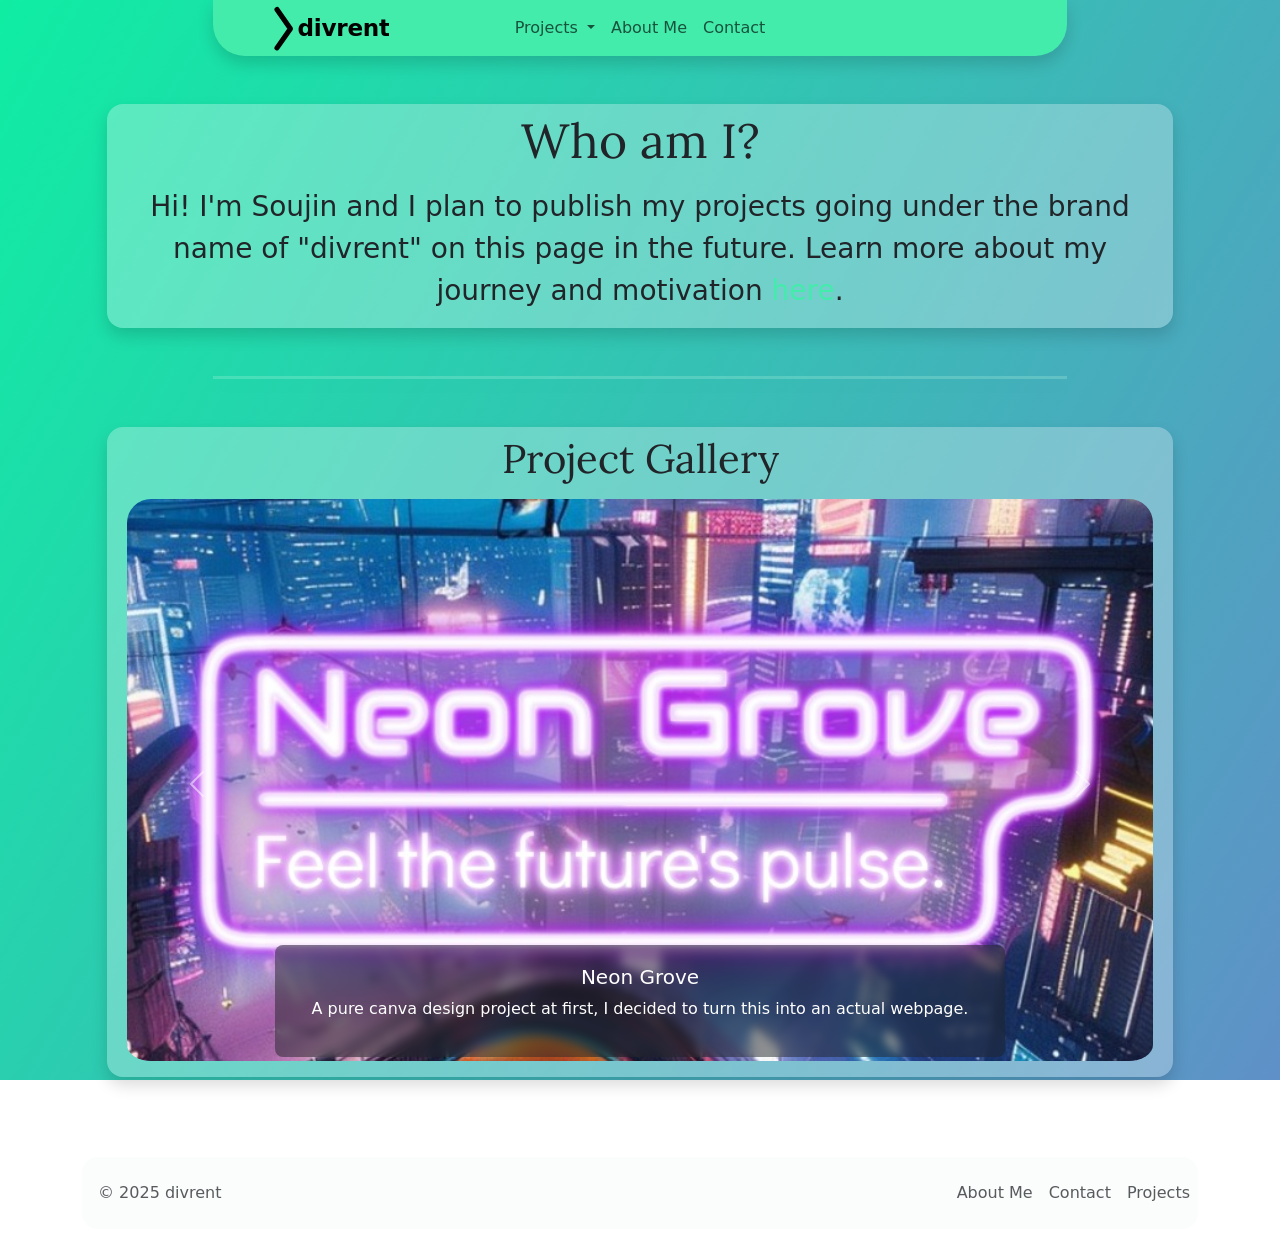
<file: index.html>
<!DOCTYPE html>
<html lang="en">
<head>
    <meta charset="UTF-8">
    <meta name="viewport" content="width=device-width, initial-scale=1.0">
    <title>divrent Web Development</title>
    <link href="./src/main.css" rel="stylesheet">
    <link rel="preconnect" href="https://fonts.googleapis.com">
    <link rel="preconnect" href="https://fonts.gstatic.com" crossorigin>
    <link href="https://fonts.googleapis.com/css2?family=Lora:ital,wght@0,400..700;1,400..700&display=swap" rel="stylesheet">
    <style>

        @media (max-width: 991.98px) { /* also im echten "Mobile-Mode" */
    .navbar-nav {
        flex-direction: row !important;
        justify-content: center !important;
        gap: 1rem; /* optional */
        
    }

        .navbar .dropdown-menu {
        position: absolute;
        left: 0;
        right: 0;
        width: 100%;
        transform: translateY(0);  /* optional */
        text-align: center;        /* Zentrierte Items */
        }
    }

        @media (min-width:576px) {
        #carsec, #intro {
        border-radius: 1rem;
        }
}

        @media (min-width: 992px) {
    .navbar-brand {
        position: absolute;
        left: 0;
        top: 50%;
        transform: translateY(-50%);
        margin: 0;
        padding-left: 1rem; /* optional: Abstand zum Rand */
    }

    .navbar-nav {
        margin-left: auto;
        margin-right: auto;
        
    }

   
}

h1, h2 {
    font-family: "Lora", serif;
  
    font-weight: 400;
    font-style: normal;
}
.carousel-item {
  aspect-ratio: 16 / 9;  /* oder 4/3, 3/2, whatever du willst */


}

.section {
     --bs-bg-opacity: 0.3;
}

.fsection {
     --bs-bg-opacity: 0.5;
}

.carousel-item img {
  width: 100%;
  height: 100%;
  object-fit: cover;
  object-position: 50% 40%;
}

.navbar-toggler {
    z-index: 1030;
}

.blur {
    backdrop-filter: blur(5px);
}



    </style>
</head>
<body style="height: 100vh;" class="gradient-background">
    <header class="sticky-top container col-12 col-sm-10 col-lg-8 bg-tealmint mt-0 rounded-bottom-5  text-center shadow">
        <nav class="navbar navbar-expand-lg ">
            <div class="container-fluid  d-flex align-items-center justify-content-center">
                <a class="navbar-brand ps-4 mx-auto mx-lg-0" href="./index.html"><svg xmlns="http://www.w3.org/2000/svg" width="140" height="50" viewBox="0 0 700 350" role="img"
                    aria-label="divrent logo">
                    <!-- Hintergrund (transparent) -->
                    <rect width="100%" height="100%" fill="none" />
                
                    <!-- Linke Winkelklammer als abgerundeter Strich -->
                    <!-- Path: von oben links nach mitte unten, mit dicker, abgerundeter Linie -->
                    <path d="M56 46 L150 180 L56 314" fill="none" stroke="#000000" stroke-width="36" stroke-linecap="round"
                        stroke-linejoin="round" opacity="1" />
                
                    <!-- Text "divrent" -->
                    <text x="200" y="230"
                        font-family="Inter, system-ui, -apple-system, 'Segoe UI', Roboto, 'Helvetica Neue', Arial, sans-serif"
                        font-weight="700" font-size="162" fill="#000000" letter-spacing="-2">
                        divrent
                    </text>
                    </svg></a>
                
                <button class="navbar-toggler" type="button" data-bs-toggle="collapse" data-bs-target="#navbarSupportedContent"
                    aria-controls="navbarSupportedContent" aria-expanded="false" aria-label="Toggle navigation">
                    <span class="navbar-toggler-icon"></span>
                </button>
                <div class="collapse navbar-collapse justify-content-center" id="navbarSupportedContent">
                    <ul class="navbar-nav mx-auto mb-2 mb-lg-0">
                        
                        
                        
                        
                        <li class="nav-item dropdown">
                            <a class="nav-link dropdown-toggle" href="#" role="button" data-bs-toggle="dropdown"
                                aria-expanded="false">
                                Projects
                            </a>
                            <ul class="dropdown-menu bg-tealmintbright rounded-3">
                                <li class=""><a class="bg-tealmintbright dropdown-item text-center" href="./public/projectoverview.html">Projects Overview</a></li>
                                <li>
                                    <hr class="dropdown-divider">
                                </li>
                                <li><a class="bg-tealmintbright dropdown-item text-center" href="./public/neongrove.html">Neon Grove</a></li>
                                <li>
                                <hr class="dropdown-divider">
                                </li>
                                <li class=""><a class="bg-tealmintbright dropdown-item text-center" href="./public/ForestFrame.html">ForestFrame</a></li>
                                <li>
                                    <hr class="dropdown-divider">
                                </li>
                                <li><a class="bg-tealmintbright dropdown-item text-center" href="./public/BirthdayInvite.html">Birthday Invite</a></li>
                                <li>
                                    <hr class="dropdown-divider">
                                </li>
                                <li><a class="bg-tealmintbright dropdown-item text-center" href="./public/MovieRanking.html">Movie Ranking</a></li>
                            </ul>
                        </li>
                        <li class="nav-item">
                            <a class="nav-link" href="./public/aboutme.html">About Me</a>
                        </li>
                        <li class="nav-item">
                            <a class="nav-link" href="./public/Contact.html">Contact</a></li>
                    </ul>    
                </div>
            </div>
        </nav>
    
    </header>
    <main class="pb-2">
        <section class="shadow container col-12 col-sm-10 my-5 bg-body-tertiary section" id="intro">
            <h1 class="text-center display-5 py-2">Who am I?</h1>
            <p class="fs-3 fw-lighter text-center pb-3">Hi! I'm Soujin and I plan to publish my projects going under the brand name of "divrent" on this page in the future. Learn more about my journey and motivation <a href="./public/aboutme.html" class="text-tealmint text-decoration-none">here</a>. </p>
        </section>
        <hr class=" col-8 mx-auto border-tealmintbright shadow" style="border-top-width: 3px;"/>
        <section class="shadow  container col-12 col-sm-10 my-5 bg-body-tertiary section" id="carsec">
            <h2 class="text-center display-6 mb-2 pt-2">Project Gallery</h2>
            <div id="carouselExampleAutoplaying" class="carousel slide" data-bs-ride="carousel">
                <div class="carousel-inner">
                    <div class="carousel-item active">
                        <a href="./public/neongrove.html"><img alt="A Screenshot of the 'Neon Grove' Project" src="./assets/images/neongrovear.jpeg" class="d-block pt-2 pb-3 px-2 rounded-5" alt="Screenshot of the ForestFrame Webpage"></a>
                        <div class="carousel-caption d-none d-md-block bg-dark rounded-3 fsection blur">
                            <h5>Neon Grove</h5>
                            <p>A pure canva design project at first, I decided to turn this into an actual webpage.</p>
                        </div>
                    </div>
                    <div class="carousel-item">
                        <a href="./public/ForestFrame.html"><img alt="A Screenshot of the 'Forest Frame' Project" src="./assets/images/forestframe.jpeg" class="d-block pt-2 pb-3 px-2 rounded-5" alt="Screenshot of the ForestFrame Webpage"></a>
                        <div class="carousel-caption d-none d-md-block bg-dark rounded-3 fsection blur">
                            <h5>Forest Frame</h5>
                            <p>My first CSS project, a landing page for a Web Design agency.</p>
                        </div>
                    </div>
                    <div class="carousel-item">
                        <a href="./public/BirthdayInvite.html"><img alt="A Screenshot of the 'Birthday Invite' Project" src="./assets/images/BirthDayInvite.jpeg" class="d-block pt-2 pb-3 px-2 rounded-5 " alt="Screenshot of the Birthday Invite Project"></a>
                        <div class="carousel-caption d-none d-md-block bg-dark rounded-3 fsection blur">
                            <h5>Birthday Invite</h5>
                            <p>One of my first projects. As is very appearent, it uses HTML only.</p>
                        </div>
                    </div>
                    <div class="carousel-item">
                        <a href="./public/MovieRanking.html"><img alt="A Screenshot of the 'Movie Ranking' Project" src="./assets/images/MovieRanking.jpeg" class="d-block pt-2 pb-3 px-2 rounded-5" alt="Screenshot of the Movie Ranking Project"></a>
                        <div class="carousel-caption d-none d-md-block bg-dark rounded-3 fsection blur">
                            <h5>Movie Ranking</h5>
                            <p>My very first project in HTML only to get a feel for text structuring.</p>
                        </div>
                    </div>
                </div>
                <button class="carousel-control-prev" type="button" data-bs-target="#carouselExampleAutoplaying"
                    data-bs-slide="prev">
                    <span class="carousel-control-prev-icon" aria-hidden="true"></span>
                    <span class="visually-hidden">Previous</span>
                </button>
                <button class="carousel-control-next" type="button" data-bs-target="#carouselExampleAutoplaying"
                    data-bs-slide="next">
                    <span class="carousel-control-next-icon" aria-hidden="true"></span>
                    <span class="visually-hidden">Next</span>
                </button>
            </div>

        </section>
        
    </main>
    <footer class="container pb-1">
        <div class="d-flex flex-wrap justify-content-between align-items-center py-3 my-4 col-12 bg-body-tertiary fsection rounded-4">
            <p class="col-md-4 mb-0 mx-auto  text-body-secondary ps-md-3">© 2025 divrent</p> 
            <ul class="nav col-12 col-sm-8 justify-content-center justify-content-sm-end flex-wrap  ">
                
                <li class="nav-item"><a href="./public/aboutme.html" class="nav-link px-2 text-body-secondary">About Me</a></li>
                <li class="nav-item"><a href="./public/Contact.html" class="nav-link px-2 text-body-secondary">Contact</a></li>
                <li class="nav-item"><a href="./public/projectoverview.html" class="nav-link px-2 text-body-secondary">Projects</a></li>
                
            </ul>
        </div>
    </footer>
<script src="./src/bootstrap.bundle.min.js"></script>
</body>

</html>
</file>
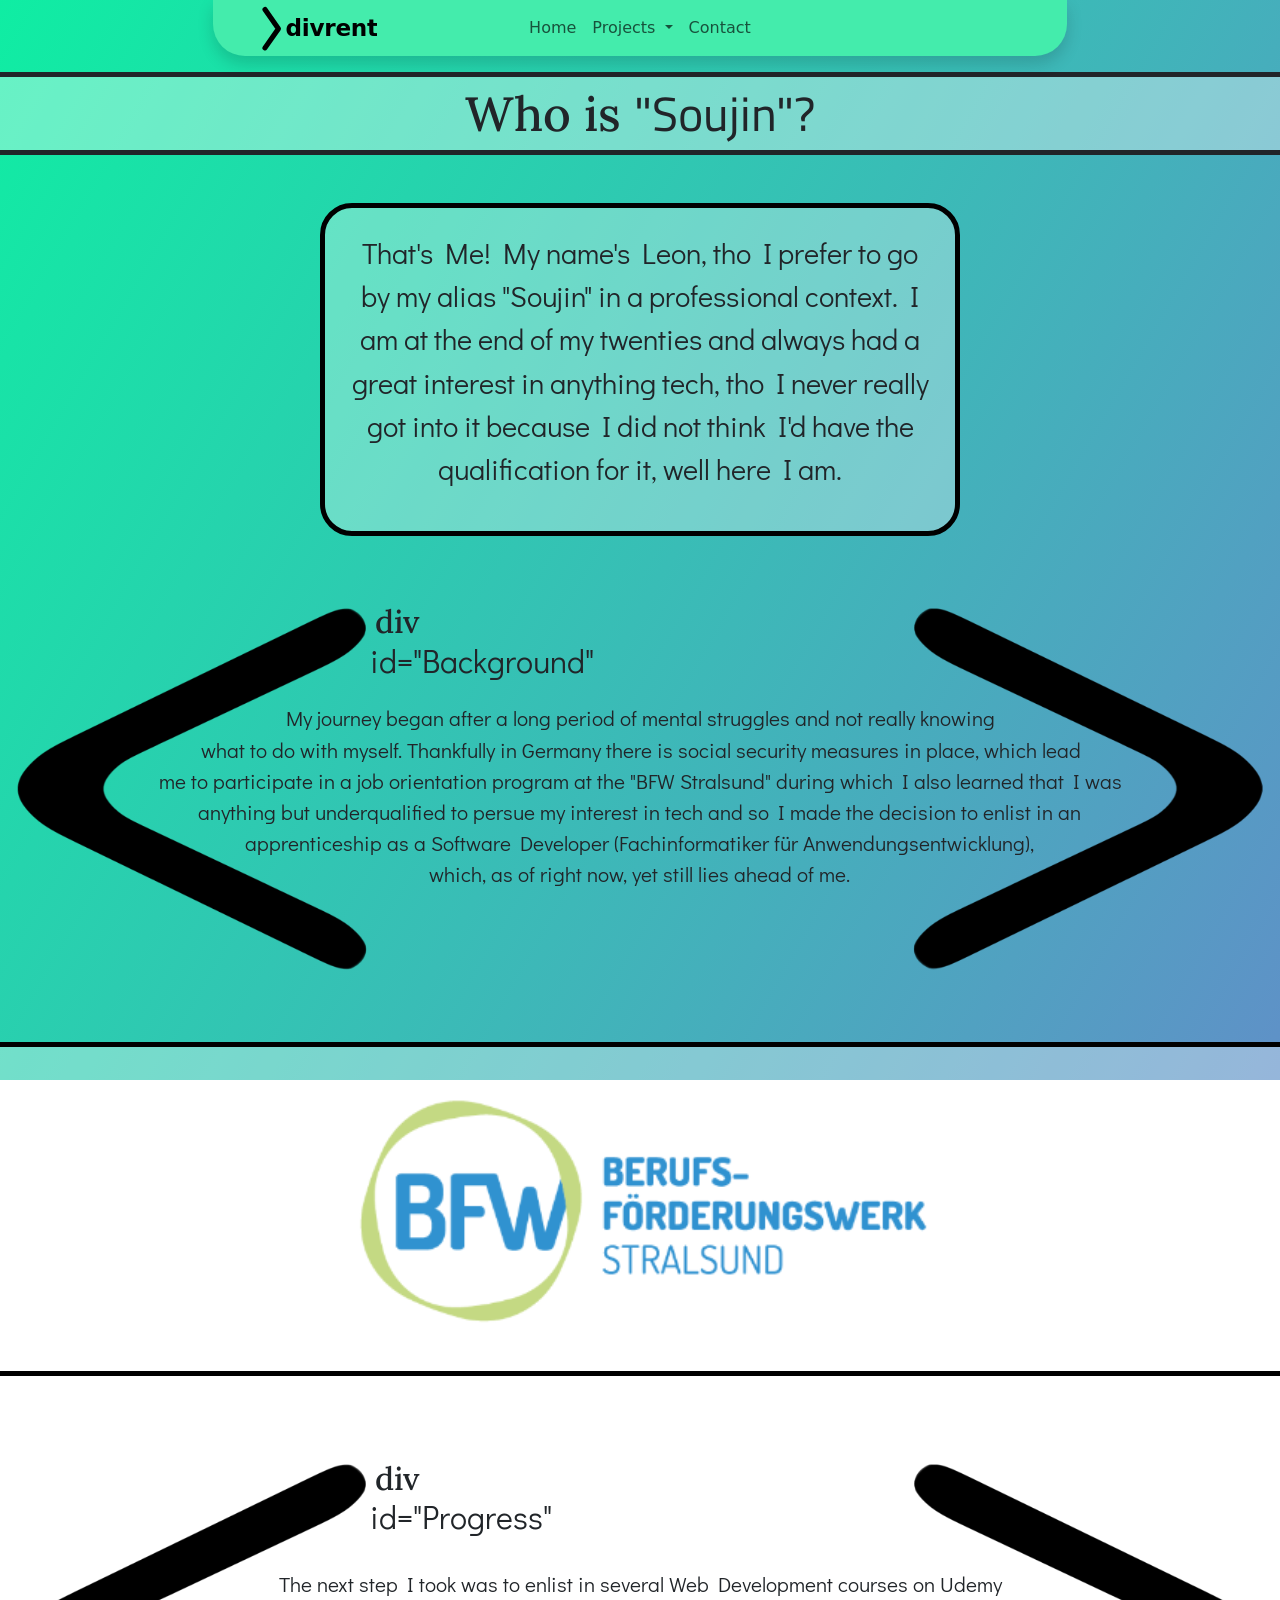
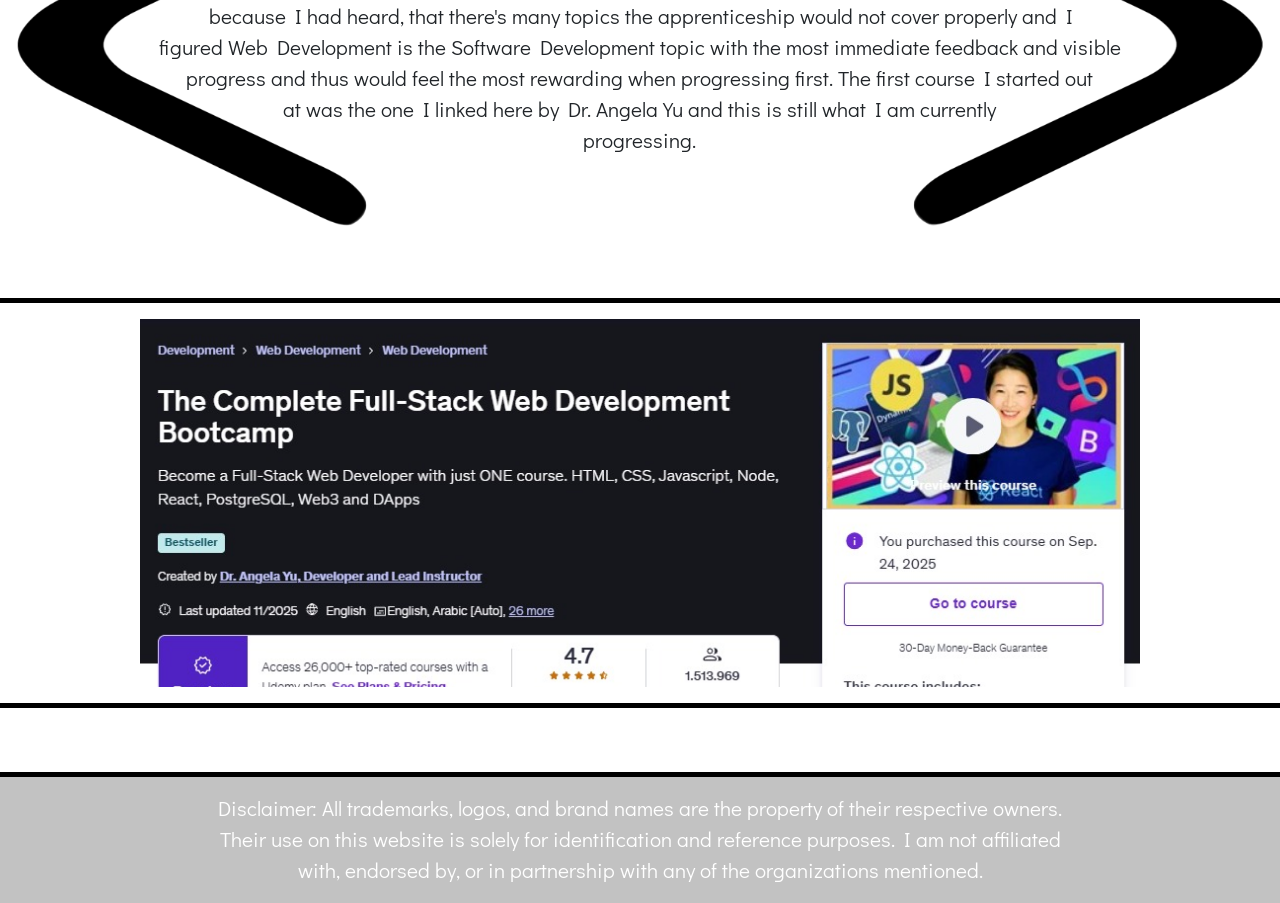
<file: public/aboutme.html>
<!DOCTYPE html>
<html lang="en">
<head>
    <meta charset="UTF-8">
    <meta name="viewport" content="width=device-width, initial-scale=1.0">
    <title>About Me Alternative </title>
    <link rel="stylesheet" href="../src/main.css">
    <link rel="stylesheet" href="../assets/stylesheets/aboutmealt.css">
    <link rel="preconnect" href="https://fonts.googleapis.com">
    <link rel="preconnect" href="https://fonts.gstatic.com" crossorigin>
    <link href="https://fonts.googleapis.com/css2?family=Cairo:wght@200..1000&family=Didact+Gothic&family=Lora:ital,wght@0,400..700;1,400..700&display=swap" rel="stylesheet">
    <style>
      @media (max-width: 991.98px) {
        
        .navbar-nav {
          flex-direction: row !important;
          justify-content: center !important;
          gap: 1rem;
          
        }

        .navbar .dropdown-menu {
          position: absolute;
          left: 0;
          right: 0;
          width: 100%;
          transform: translateY(0);
          
          text-align: center;
          
        }
    }

    @media (min-width: 992px) {
        .navbar-brand {
          position: absolute;
          left: 0;
          top: 50%;
          transform: translateY(-50%);
          margin: 0;
          padding-left: 1rem;
          
        }

        .navbar-nav {
          margin-left: auto;
          margin-right: auto;
        }
    }
    </style>
    <script src="../src/bootstrap.bundle.min.js"></script>
</head>
<body class="gradient-background">   
<header
      class="mb-3 sticky-top mx-auto col-12 col-sm-10 col-lg-8 bg-tealmint mt-0 rounded-bottom-5 text-center shadow">
      <nav class="navbar navbar-expand-lg">
        <div
          class="container-fluid d-flex align-items-center justify-content-center">
          <a class="navbar-brand ps-4 mx-auto mx-lg-0" href="../index.html"
            ><svg
              xmlns="http://www.w3.org/2000/svg"
              width="140"
              height="50"
              viewBox="0 0 700 350"
              role="img"
              aria-label="divrent logo"
            >
              <!-- Hintergrund (transparent) -->
              <rect width="100%" height="100%" fill="none" />

              <!-- Linke Winkelklammer als abgerundeter Strich -->
              <!-- Path: von oben links nach mitte unten, mit dicker, abgerundeter Linie -->
              <path
                d="M56 46 L150 180 L56 314"
                fill="none"
                stroke="#000000"
                stroke-width="36"
                stroke-linecap="round"
                stroke-linejoin="round"
                opacity="1"
              />

              <!-- Text "divrent" -->
              <text
                x="200"
                y="230"
                font-family="Inter, system-ui, -apple-system, 'Segoe UI', Roboto, 'Helvetica Neue', Arial, sans-serif"
                font-weight="700"
                font-size="162"
                fill="#000000"
                letter-spacing="-2"
              >
                divrent
              </text>
            </svg></a>

          <button
            class="navbar-toggler"
            type="button"
            data-bs-toggle="collapse"
            data-bs-target="#navbarSupportedContent"
            aria-controls="navbarSupportedContent"
            aria-expanded="false"
            aria-label="Toggle navigation">
            <span class="navbar-toggler-icon"></span>
          </button>
          <div
            class="collapse navbar-collapse justify-content-center"
            id="navbarSupportedContent">
            <ul class="navbar-nav mx-auto mb-2 mb-lg-0">
              <li class="nav-item">
                <a class="nav-link" href="../index.html">Home</a>
              </li>
              

              <li class="nav-item dropdown">
                <a
                  class="nav-link dropdown-toggle"
                  href="#"
                  role="button"
                  data-bs-toggle="dropdown"
                  aria-expanded="false">
                  Projects
                </a>
                <ul class="dropdown-menu bg-tealmintbright rounded-3">
                  <li class="">
                    <a
                      class="bg-tealmintbright dropdown-item text-center"
                      href="../public/projectoverview.html"
                      >Projects Overview</a>
                  </li>
                  <li>
                    <hr class="dropdown-divider" />
                  </li>
                  <li><a class="bg-tealmintbright dropdown-item text-center" href="./neongrove.html">Neon Grove</a></li>
                  <li>
                  <hr class="dropdown-divider">
                  </li>
                  <li class="">
                    <a
                      class="bg-tealmintbright dropdown-item text-center"
                      href="../public/ForestFrame.html"
                      >ForestFrame</a>
                  </li>
                  <li>
                    <hr class="dropdown-divider" />
                  </li>
                  <li>
                    <a
                      class="bg-tealmintbright dropdown-item text-center"
                      href="../public/BirthdayInvite.html"
                      >Birthday Invite</a>
                  </li>
                  <li>
                    <hr class="dropdown-divider" />
                  </li>
                  <li>
                    <a
                      class="bg-tealmintbright dropdown-item text-center"
                      href="../public/MovieRanking.html"
                      >Movie Ranking</a>
                  </li>
                </ul>
              </li>
              <li class="nav-item">
                <a class="nav-link" href="../public/Contact.html">Contact</a>
              </li>
            </ul>
          </div>
        </div>
      </nav>
    </header>  
<header id="pagehead">
    <h1>Who is <span>"Soujin"?</span></h1>
</header>
<div id="contentcontainer">
    <p>
         That's Me! My name's Leon, tho I prefer to go by my alias "Soujin" in a
          professional context. I am at the end of my twenties and always had a
          great interest in anything tech, tho I never really got into it
          because I did not think I'd have the qualification for it, well here I
          am.
    </p>
</div>
<main>
    <section class="mobile">

        <!-- This section displays in mobile -->

        <img class="chevopen" src="../assets/images/chevopen.png"/>
        <img class="chevclosed" src="../assets/images/chevclosed.png" />
        <h2>div<br>
        <span>id="Background"</span></h2>
        
        <p>My journey began after a long period of mental struggles and
                    not really knowing what to do with myself. Thankfully in
                    Germany there is social security measures in place, which lead
                    me to participate in a job orientation program at the "BFW
                    Stralsund" during which I also learned that I was anything but
                    underqualified to persue my interest in tech and so I made the
                    decision to enlist in an apprenticeship as a Software
                    Developer (Fachinformatiker für Anwendungsentwicklung), which,
                    as of right now, yet still lies ahead of me. </p>
        <div id="logocontainer">
            <a href="https://www.bfw-stralsund.de/"><img id="bfwlogod" src="../assets/images/bfw-logo.png" /></a>
        </div>
    </section>
    <section class="desktop">

        <!-- This section displays on desktop -->
        
        <div class="chevflow">
            
            <img class="chevopen" src="../assets/images/chevopen.png"/>
            <img class="chevclosed" src="../assets/images/chevclosed.png" />
            <h2>div<br>
            <span>id="Background"</span></h2>
            
            <p>My journey began after a long period of mental struggles and
                        not really knowing what to do with myself. Thankfully in
                        Germany there is social security measures in place, which lead
                        me to participate in a job orientation program at the "BFW
                        Stralsund" during which I also learned that I was anything but
                        underqualified to persue my interest in tech and so I made the
                        decision to enlist in an apprenticeship as a Software
                        Developer (Fachinformatiker für Anwendungsentwicklung), which,
                        as of right now, yet still lies ahead of me. </p>
                        
        </div>
        <div id="logocontainer">
            <a href="https://www.bfw-stralsund.de/"><img id="bfwlogod" src="../assets/images/bfw-logo.png" /></a>
        </div>
    </section>
    <section class="mobile">

        <!-- This section displays in mobile -->

        <img class="chevopen" src="../assets/images/chevopen.png"/>
        <img class="chevclosed" src="../assets/images/chevclosed.png" />
        <h2>div<br>
        <span>id="Progress"</span></h2>
        
        <p>The next step I took was to enlist in several Web Development
                  courses on Udemy because I had heard, that there's many topics
                  the apprenticeship would not cover properly and I figured Web
                  Development is the Software Development topic with the most
                  immediate feedback and visible progress and thus would feel
                  the most rewarding when progressing first. The first course I
                  started out at was the one I linked here by Dr. Angela Yu and
                  this is still what I am currently progressing. </p>
                    <div id="logocontainer">
        <a href="https://www.udemy.com/course/the-complete-web-development-bootcamp/"><img id="udemyscs" src="../assets/images/udemycourse.jpeg" /></a>
        </div>
    </section>
    <section class="desktop">

        <!-- This section displays on desktop -->
        
        <div class="chevflow">
            
            <img class="chevopen" src="../assets/images/chevopen.png"/>
            <img class="chevclosed" src="../assets/images/chevclosed.png" />
            <h2>div<br>
            <span>id="Progress"</span></h2>
            
            <p id="progressd">The next step I took was to enlist in several Web Development
                  courses on Udemy because I had heard, that there's many topics
                  the apprenticeship would not cover properly and I figured Web
                  Development is the Software Development topic with the most
                  immediate feedback and visible progress and thus would feel
                  the most rewarding when progressing first. The first course I
                  started out at was the one I linked here by Dr. Angela Yu and
                  this is still what I am currently progressing. </p>
                        
        </div>
        <div id="logocontainer">
            <a href="https://www.udemy.com/course/the-complete-web-development-bootcamp/">
                <img id="udemyscs" src="../assets/images/udemycourse.jpeg" />
            </a>
        </div>
    </section>
</main>
<footer>
    <p>Disclaimer: All trademarks, logos, and brand names are the property of
        their respective owners. Their use on this website is solely for
        identification and reference purposes. I am not affiliated with,
        endorsed by, or in partnership with any of the organizations mentioned.</p>
</footer>

</body>
</html>
</file>
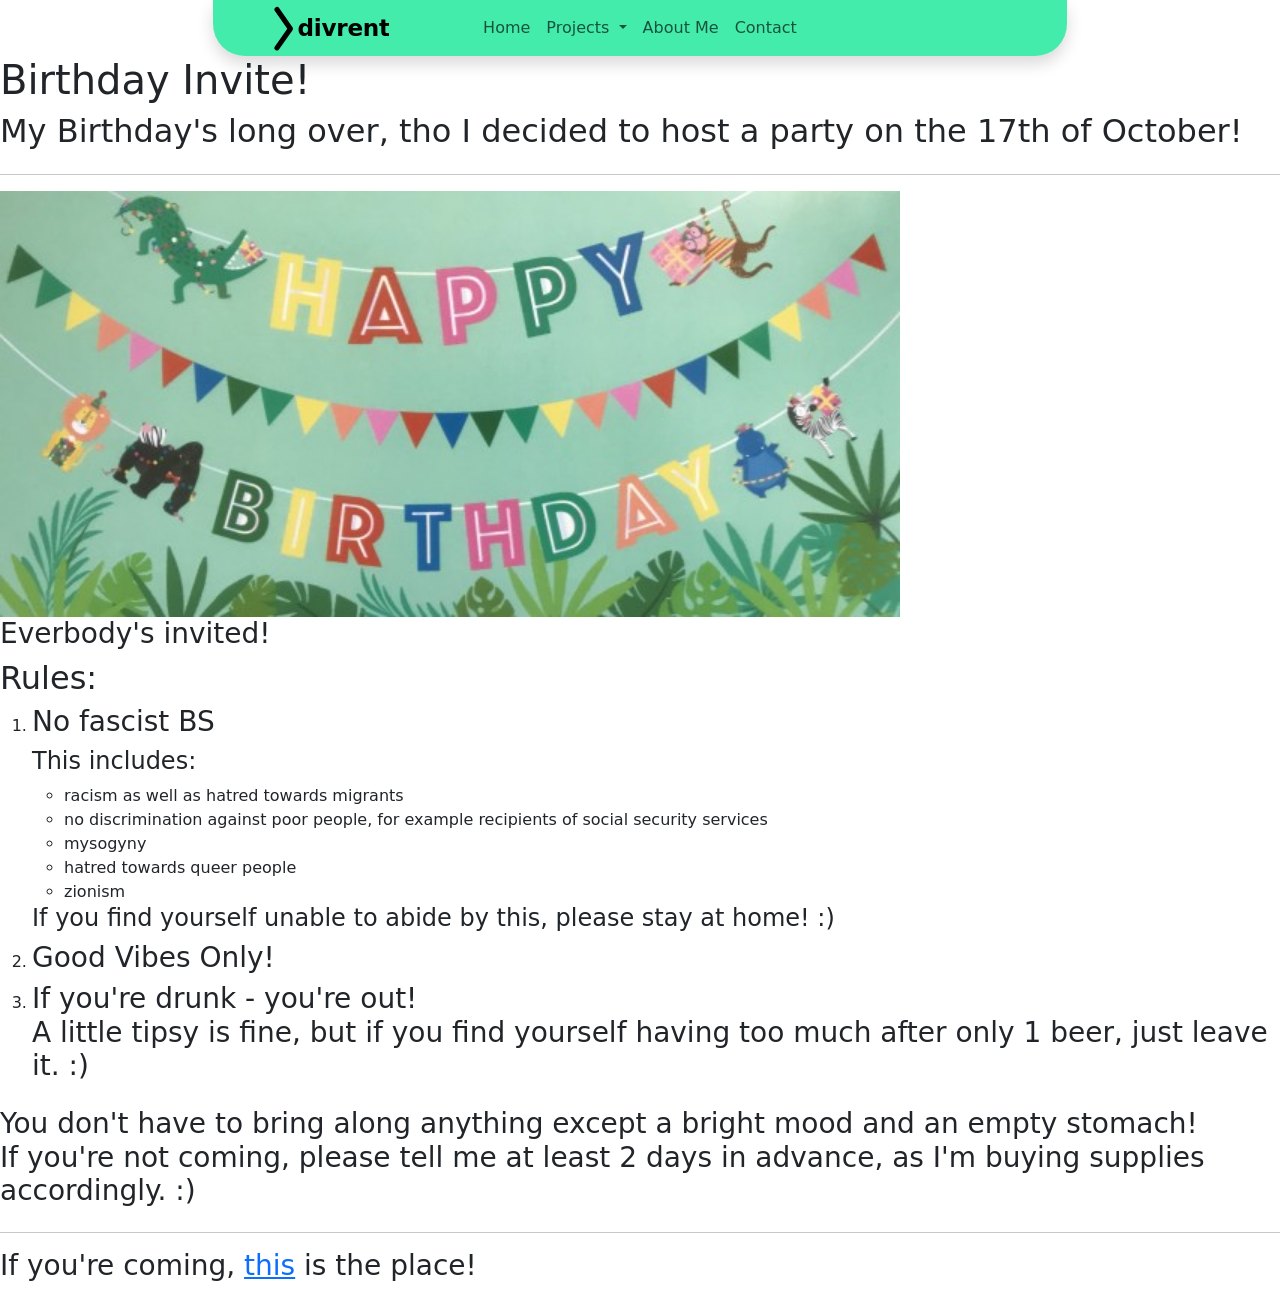
<file: public/BirthdayInvite.html>
<!DOCTYPE html>
<html lang="en">
<head>
    <meta charset="UTF-8">
    <meta name="viewport" content="width=device-width, initial-scale=1.0">
    <link rel="stylesheet" href="../src/main.css">
        <style>
     @media (max-width: 991.98px) {
        /* also im echten "Mobile-Mode" */
        .navbar-nav {
          flex-direction: row !important;
          justify-content: center !important;
          gap: 1rem;
          /* optional */
        }

        .navbar .dropdown-menu {
          position: absolute;
          left: 0;
          right: 0;
          width: 100%;
          transform: translateY(0);
          /* optional */
          text-align: center;
          /* Zentrierte Items */
        }
    }

    @media (min-width: 992px) {
        .navbar-brand {
          position: absolute;
          left: 0;
          top: 50%;
          transform: translateY(-50%);
          margin: 0;
          padding-left: 1rem;
          /* optional: Abstand zum Rand */
        }

        .navbar-nav {
          margin-left: auto;
          margin-right: auto;
        }
    }

    @media (min-width: 1200px) {
        /* fs-4 ab xl breakpoint */
        .fs-6 {
          font-size: 1.25rem !important;
        }
        #bfwlogo {
          width: 200%;
          height: auto;
        }
    }

    @media (min-width: 1400px) {
        /* fs-4 ab xl breakpoint */
        .fs-6 {
          font-size: 1.5rem !important;
        }
    }

    html,body {
        min-height: 100%;
        margin: 0;
    }

    body {
        display: flex;
        flex-direction: column;
    }

    main {
        flex: 1; /* nimmt den verfügbaren Platz ein → Footer rutscht nach unten */
    }

    .carousel-item {
        aspect-ratio: 16 / 9;
        /* oder 4/3, 3/2, whatever du willst */
    }

    .section {
        --bs-bg-opacity: 0.4;
    }

    .fsection {
        --bs-bg-opacity: 0.5;
    }

    .carousel-item img {
        width: 100%;
        height: 100%;
        object-fit: cover;
        object-position: 50% 40%;
    }

    .navbar-toggler {
        z-index: 1030;
    }

    .imglink > img {
        width: 100%;
        aspect-ratio: 916/636;
        object-fit: cover;
        object-position: 50% 4%;
    }
        </style>
        
    <title>Birthday Invite</title>
</head>
<body>
    <header class="sticky-top container col-12 col-sm-10 col-lg-8 bg-tealmint mt-0 rounded-bottom-5  text-center shadow">
        <nav class="navbar navbar-expand-lg ">
            <div class="container-fluid  d-flex align-items-center justify-content-center">
                <a class="navbar-brand ps-4 mx-auto mx-lg-0" href="../index.html"><svg
                        xmlns="http://www.w3.org/2000/svg" width="140" height="50" viewBox="0 0 700 350" role="img"
                        aria-label="divrent logo">
                        <!-- Hintergrund (transparent) -->
                        <rect width="100%" height="100%" fill="none" />
    
                        <!-- Linke Winkelklammer als abgerundeter Strich -->
                        <!-- Path: von oben links nach mitte unten, mit dicker, abgerundeter Linie -->
                        <path d="M56 46 L150 180 L56 314" fill="none" stroke="#000000" stroke-width="36"
                            stroke-linecap="round" stroke-linejoin="round" opacity="1" />
    
                        <!-- Text "divrent" -->
                        <text x="200" y="230"
                            font-family="Inter, system-ui, -apple-system, 'Segoe UI', Roboto, 'Helvetica Neue', Arial, sans-serif"
                            font-weight="700" font-size="162" fill="#000000" letter-spacing="-2">
                            divrent
                        </text>
                    </svg></a>
    
                <button class="navbar-toggler" type="button" data-bs-toggle="collapse"
                    data-bs-target="#navbarSupportedContent" aria-controls="navbarSupportedContent" aria-expanded="false"
                    aria-label="Toggle navigation">
                    <span class="navbar-toggler-icon"></span>
                </button>
                <div class="collapse navbar-collapse justify-content-center" id="navbarSupportedContent">
                    <ul class="navbar-nav mx-auto mb-2 mb-lg-0">
                        <li class="nav-item">
                            <a class="nav-link " aria-current="page" href="../index.html">Home</a>
                        </li>
    
                        
                        <li class="nav-item dropdown">
                            <a class="nav-link dropdown-toggle" href="#" role="button" data-bs-toggle="dropdown"
                                aria-expanded="false">
                                Projects
                            </a>
                            <ul class="dropdown-menu bg-tealmintbright rounded-3">
                        </li>
                        <li><a class="bg-tealmintbright dropdown-item text-center" href="./projectoverview.html">Project Overview</a></li>
                        <li>
                            <hr class="dropdown-divider">
                        </li>
                        <li><a class="bg-tealmintbright dropdown-item text-center" href="./neongrove.html">Neon Grove</a></li>
                        <li>
                        <hr class="dropdown-divider">
                        </li>
                        <li class=""><a class="bg-tealmintbright dropdown-item text-center"
                                href="./ForestFrame.html">ForestFrame</a>
                        </li>
                        <li>
                            <hr class="dropdown-divider">
                        </li>
                        
                        <li><a class="bg-tealmintbright dropdown-item text-center" href="./MovieRanking.html">Movie
                                Ranking</a></li>
                    </ul>
                    </li>
                    <li class="nav-item">
                            <a class="nav-link" href="./aboutme.html">About Me</a>
                    </li>
                    <li class="nav-item">
                        <a class="nav-link" href="./Contact.html">Contact</a>
                    </li>
    
                    </ul>
                </div>
            </div>
        </nav>
    
    </header>
    <h1>Birthday Invite!</h1>
    <h2>My Birthday's long over, tho I decided to host a party on the 17th of October!</h2>
    <hr />
    <img id="bday" width="900" src="../assets/images/winkee-girlande-wild-party-happy-birthday-geburtstag-wilde-tiere-dschungel-bunt-ambiente_600x600.jpg"
    alt="A colorful Happy Birthday banner surrounded by tropical plants and decorated with jungle animals" />
    <h3>Everbody's invited!</h3>
    <h2>Rules:</h2>
    <ol>
        <li><h3>No fascist BS</h3>
            <h4>This includes:</h4>
            <ul>
                <li>racism as well as hatred towards migrants</li>
                <li>no discrimination against poor people, for example recipients of social security services</li>
                <li>mysogyny</li>
                <li>hatred towards queer people</li>
                <li>zionism</li>
            </ul>
            <h4>If you find yourself unable to abide by this, please stay at home! :)</h4>
        </li>
        <li><h3>Good Vibes Only!</h3></li>
        <li><h3>If you're drunk - you're out! <br /> A little tipsy is fine, but if you find yourself having too much after only 1 beer, just leave it. :)</h3>
        </li>
    </ol>
    <h3>You don't have to bring along anything except a bright mood and an empty stomach! <br />
    If you're not coming, please tell me at least 2 days in advance, as I'm buying supplies accordingly. :)</h3>
    <hr />
    <h3>If you're coming, <a href="https://maps.app.goo.gl/rAtk3KCJD1XNWzfm6">this</a> is the place!</h3>
    <script src="../src/bootstrap.bundle.min.js"></script>
</body>
</html>
</file>
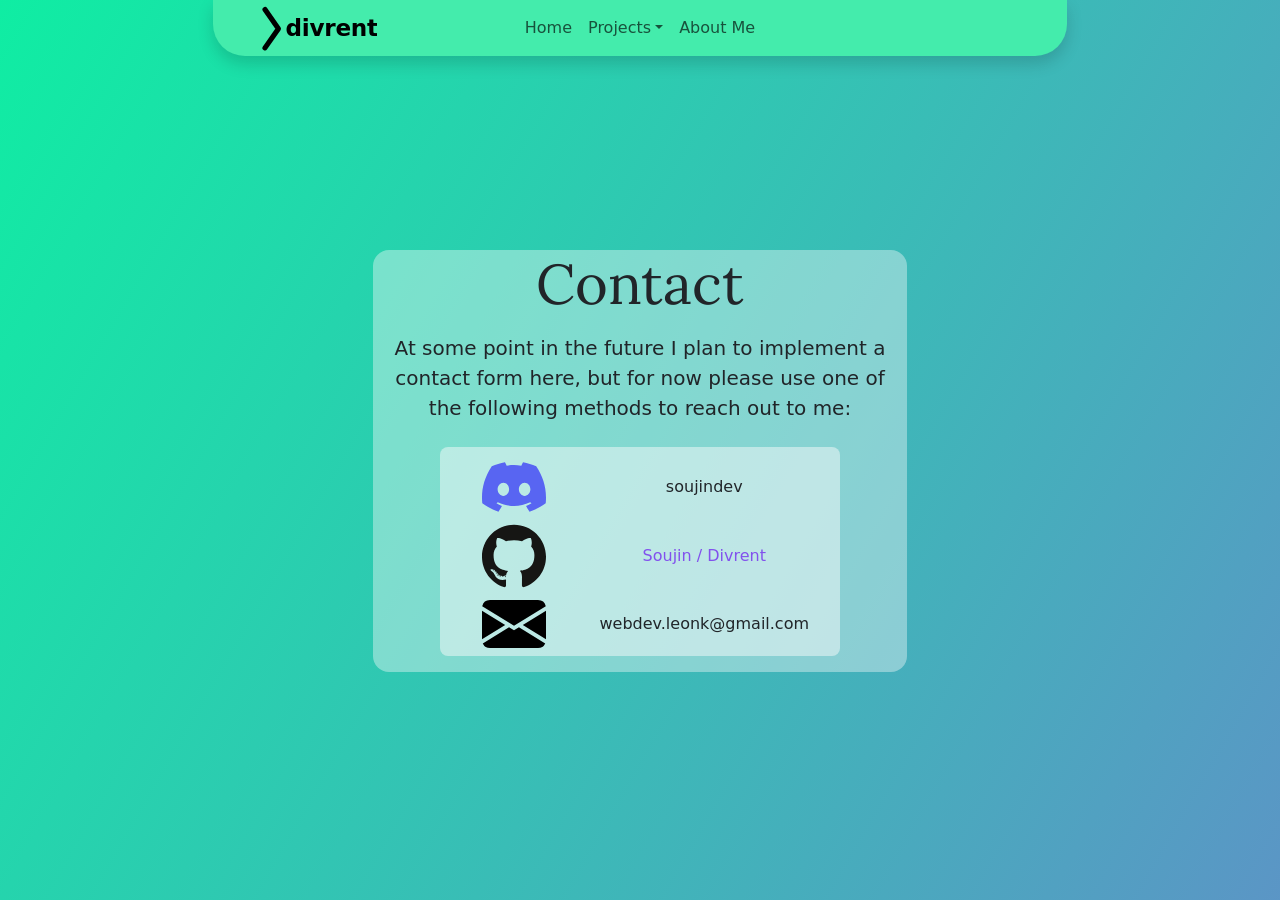
<file: public/Contact.html>
<!DOCTYPE html>
<html lang="en">
<head>
    <meta charset="UTF-8">
    <meta name="viewport" content="width=device-width, initial-scale=1.0">
    <title>divrent - Contact</title>
    <link rel="stylesheet" href="../src/main.css">
    <link rel="preconnect" href="https://fonts.googleapis.com">
    <link rel="preconnect" href="https://fonts.gstatic.com" crossorigin>
    <link href="https://fonts.googleapis.com/css2?family=Lora:ital,wght@0,400..700;1,400..700&display=swap" rel="stylesheet">
    <style>
    

      h1, h2 {
    font-family: "Lora", serif;
  
    font-weight: 400;
    font-style: normal;
}

    main {
        height: 90vh;
    }

    .carousel-item {
        aspect-ratio: 16 / 9;
        /* oder 4/3, 3/2, whatever du willst */
    }

    .section {
        --bs-bg-opacity: 0.4;
    }

    .fsection {
        --bs-bg-opacity: 0.5;
    }

    .carousel-item img {
        width: 100%;
        height: 100%;
        object-fit: cover;
        object-position: 50% 40%;
    }

    .navbar-toggler {
        z-index: 1030;
    }

    .imglink > img {
        width: 100%;
        aspect-ratio: 916/636;
        object-fit: cover;
        object-position: 50% 4%;
    }

    #contactinfo {
        display: grid;
        grid-template-columns: 1fr 2fr;
        grid-auto-rows: 1fr;
        gap: 0.3rem;
        margin-bottom: 0.8rem;
        align-items: center;
        justify-items: center;
    }

    #contactinfo p {
      margin: 0;
      padding: 0;
    }

    #discordnamec,#githubnamec,#emailaddressc {
    min-width: 0;
    overflow-wrap: break-word;
}

    

    #emailaddressc {
        grid-area: 3/2/4/3;
        
       
    }

    #githubnamec {
        grid-area: 2/2/3/3;
        
        
    }

    #discordnamec {
        grid-area: 1/2/2/3;
        
       
       
    }

    #mailiconc {
        grid-area: 3/1/4/2;
    }
 
    #githubiconc {
        grid-area: 2/1/3/2;
    }

    #discordiconc {
        grid-area: 1/1/2/2;
        
    }
    #discordiconc > img {
        width: 3vw;
    }
    #mailiconc > img {
        width: 3vw;
    }
    #githubiconc > a > img {
        width: 3vw;
    }

   
    #discordiconc > img {
          width: 8vw;
    }
    #mailiconc > img {
            width: 8vw;
    }
    #githubiconc > a > img {
            width: 8vw;
    }
    
    @media (min-width: 0px) and (max-width:991.9px) {
      .navbar-nav {
          flex-direction: row !important;
          justify-content: center !important;
          gap: 1rem;
          
        }

        .navbar .dropdown-menu {
          position: absolute;
          left: 0;
          right: 0;
          width: 100%;
          transform: translateY(0);
          
          text-align: center;
          
        }
    }

    @media (min-width:576px) {
        
        
        #discordiconc > img {
          width: 5vw;
        }
        #mailiconc > img {
            width: 5vw;
        }
        #githubiconc > a > img {
            width: 5vw;
        }
    }

    @media (min-width: 992px) {
        .navbar-brand {
          position: absolute;
          left: 0;
          top: 50%;
          transform: translateY(-50%);
          margin: 0;
          padding-left: 1rem;
          /* optional: Abstand zum Rand */
        }

        .navbar-nav {
          margin-left: auto;
          margin-right: auto;
        }
    }

    @media (min-width: 1200px) {
        /* fs-4 ab xl breakpoint */
        .fs-6 {
          font-size: 1.25rem !important;
        }
        #bfwlogo {
          width: 200%;
          height: auto;
        }
    }

    @media (min-width: 1400px) {
        /* fs-4 ab xl breakpoint */
        .fs-6 {
          font-size: 1.5rem !important;
        }
        #discordiconc > img {
        width: 3vw;
    }
    #mailiconc > img {
        width: 3vw;
    }
    #githubiconc > a > img {
        width: 3vw;
    }
    }
    
    </style>
    <script src="../src/bootstrap.bundle.min.js"></script>
</head>
<body class="gradient-background">
    <header
      class="sticky-top mx-auto col-12 col-sm-10 col-lg-8 bg-tealmint mt-0 rounded-bottom-5 text-center shadow">
      <nav class="navbar navbar-expand-lg">
        <div class="container-fluid d-flex align-items-center justify-content-center">
          <a class="navbar-brand ps-4 mx-auto mx-lg-0" href="../index.html">
            <svg
              xmlns="http://www.w3.org/2000/svg"
              width="140"
              height="50"
              viewBox="0 0 700 350"
              role="img"
              aria-label="divrent logo">
              
              <rect width="100%" height="100%" fill="none" />

              <!-- Linke Winkelklammer als abgerundeter Strich -->
              <!-- Path: von oben links nach mitte unten, mit dicker, abgerundeter Linie -->
              <path
                d="M56 46 L150 180 L56 314"
                fill="none"
                stroke="#000000"
                stroke-width="36"
                stroke-linecap="round"
                stroke-linejoin="round"
                opacity="1"/>

              <!-- Text "divrent" -->
              <text
                x="200"
                y="230"
                font-family="Inter, system-ui, -apple-system, 'Segoe UI', Roboto, 'Helvetica Neue', Arial, sans-serif"
                font-weight="700"
                font-size="162"
                fill="#000000"
                letter-spacing="-2">
                divrent
              </text>
            </svg></a>

          <button
            class="navbar-toggler"
            type="button"
            data-bs-toggle="collapse"
            data-bs-target="#navbarSupportedContent"
            aria-controls="navbarSupportedContent"
            aria-expanded="false"
            aria-label="Toggle navigation">

            <span class="navbar-toggler-icon"></span>
          </button>
          <div class="collapse navbar-collapse justify-content-center"
            id="navbarSupportedContent">

            <ul class="navbar-nav mx-auto mb-2 mb-lg-0">
              <li class="nav-item">
                <a class="nav-link" href="../index.html">Home</a>
              </li>
              

              <li class="nav-item dropdown">
                <a class="nav-link dropdown-toggle"
                  href="#"
                  role="button"
                  data-bs-toggle="dropdown"
                  aria-expanded="false">Projects</a>

                <ul class="dropdown-menu  bg-tealmintbright rounded-3">
                  <li>
                    <a class="bg-tealmintbright dropdown-item text-center"
                      href="../public/projectoverview.html">Projects Overview</a>
                  </li>
                  <li>
                    <hr class="dropdown-divider" />
                  </li>
                  <li><a class="bg-tealmintbright dropdown-item text-center" href="./neongrove.html">Neon Grove</a></li>
                  <li>
                  <hr class="dropdown-divider">
                  </li>
                  <li>
                    <a class="bg-tealmintbright dropdown-item text-center"
                      href="../public/ForestFrame.html">ForestFrame</a>
                  </li>
                  <li>
                    <hr class="dropdown-divider" />
                  </li>
                  <li>
                    <a class="bg-tealmintbright dropdown-item text-center"
                      href="../public/BirthdayInvite.html">Birthday Invite</a>
                  </li>
                  <li>
                    <hr class="dropdown-divider" />
                  </li>
                  <li>
                    <a class="bg-tealmintbright dropdown-item text-center"
                      href="../public/MovieRanking.html">Movie Ranking</a>
                  </li>
                </ul>
              </li>
              <li class="nav-item">
                <a class="nav-link" href="../public/aboutme.html">About Me</a>
              </li>
            </ul>
          </div>
        </div>
      </nav>
    </header>
    <main class="d-flex justify-content-center align-items-center">
        <section class="d-flexflex-column align-items-center col-11 col-md-10 col-lg-8 col-xl-5 rounded-4 bg-body-tertiary section">
            <h1 class="display-4 fw-normal text-center">Contact</h1>
            <p class="px-3 py-2 fs-6 text-center">At some point in the future I plan to implement a contact form here, but for now please use one of the following methods to reach out to me: </p>
            <div class="container col-9 pt-2 my-3 rounded-3 bg-body-tertiary fsection">
                    <div id="contactinfo" >
                        <div id="discordiconc"><img alt="discord logo icon" src="../assets/images/discord-icon-svgrepo-com.svg" /></div>
                        <div id="githubiconc"><a href="https://github.com/soujintotsuya"><img alt="github logo icon" src="../assets/images/github-icon-svgrepo-com.svg"/></a></div>
                        <div id="mailiconc"><img alt="Envelope Icon" src="../assets/images/envelope-fill.svg"/></div>
                        <div id="discordnamec"><p class="text-center ">soujindev</p></div>
                        <div id="githubnamec"><a class="text-decoration-none" href="https://github.com/soujintotsuya"><p class=" text-purplewinkle text-center">Soujin / Divrent</p></a></div>
                        <div id="emailaddressc"><p class="text-center ">webdev.leonk&#8203;@gmail.com</p></div>
                    </div>
            </div>        
        </section>
    </main>

    
</body>
</html>
</file>
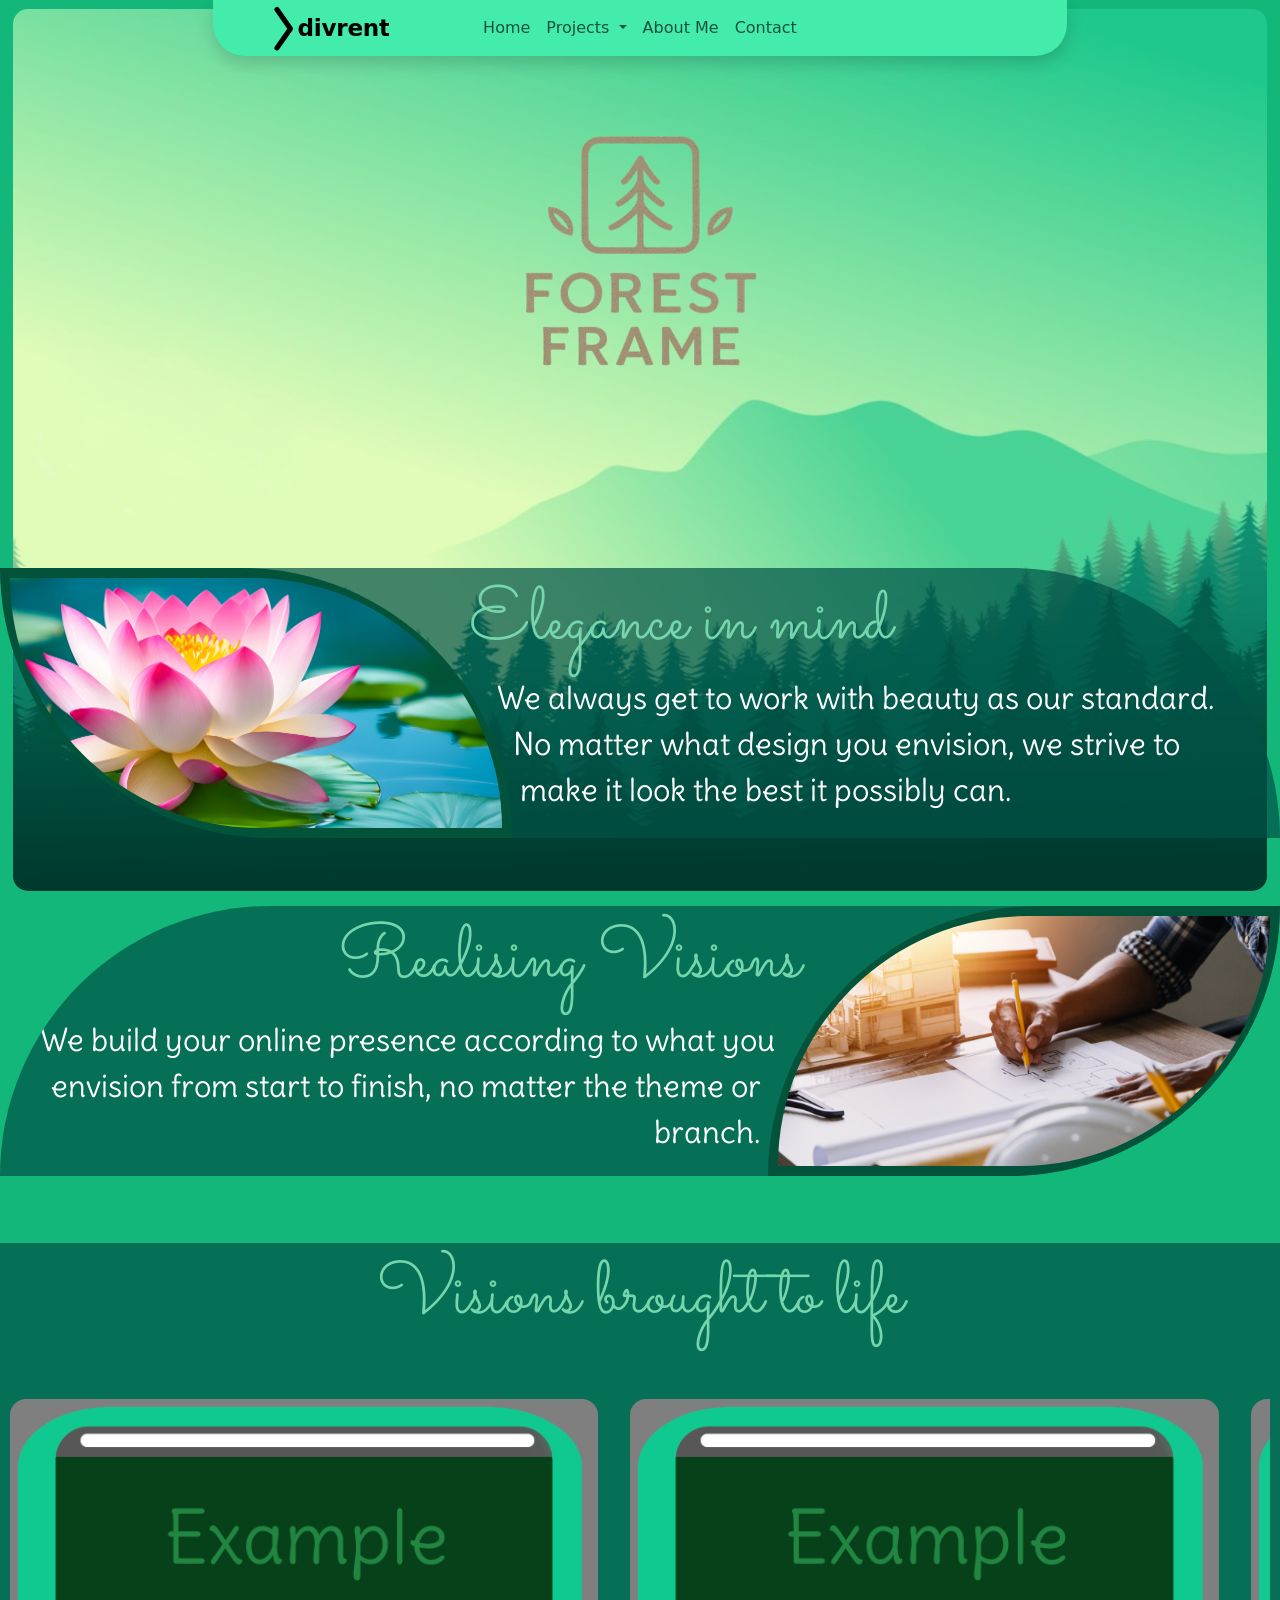
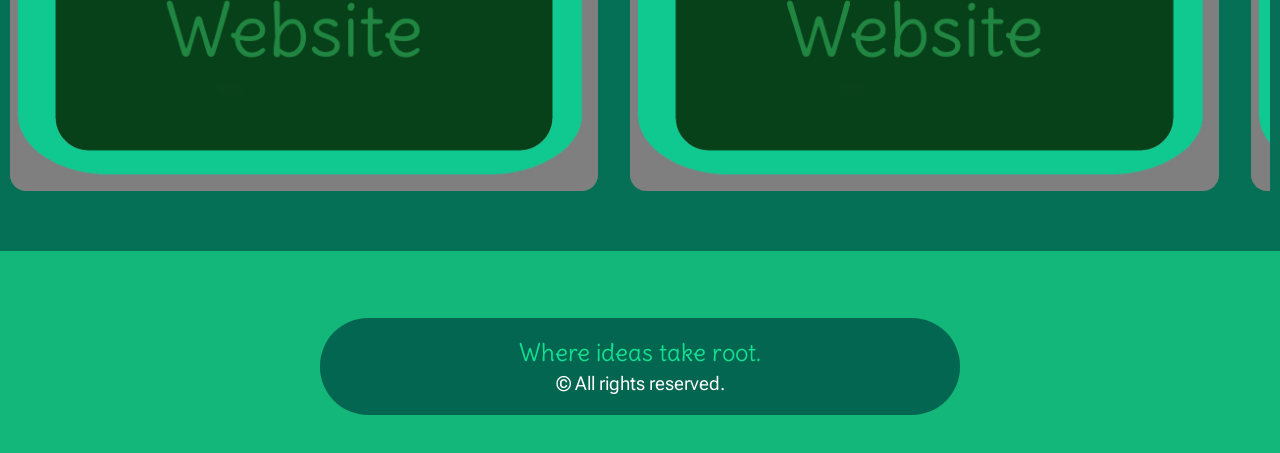
<file: public/ForestFrame.html>
<!DOCTYPE html>
<html lang="en">
<head>
    <meta name="viewport" content="width=device-width, initial-scale=1.0">
    <meta charset="UTF-8">
    <link rel="stylesheet" href="../assets/stylesheets/forestframe.css">
    <link rel="stylesheet" href="../src/main.css">
    <link rel="preconnect" href="https://fonts.googleapis.com">
    <link rel="preconnect" href="https://fonts.gstatic.com" crossorigin>
    <link href="https://fonts.googleapis.com/css2?family=Delius&family=Roboto+Flex:opsz,wght@8..144,100..1000&family=Sacramento&display=swap" rel="stylesheet">
    <style>
    @media (max-width: 991.98px) {
        /* also im echten "Mobile-Mode" */
        .navbar-nav {
          flex-direction: row !important;
          justify-content: center !important;
          gap: 1rem;
          /* optional */
        }

        .navbar .dropdown-menu {
          position: absolute;
          left: 0;
          right: 0;
          width: 100%;
          transform: translateY(0);
          /* optional */
          text-align: center;
          /* Zentrierte Items */
        }
    }

    @media (min-width: 992px) {
        .navbar-brand {
          position: absolute;
          left: 0;
          top: 50%;
          transform: translateY(-50%);
          margin: 0;
          padding-left: 1rem;
          /* optional: Abstand zum Rand */
        }

        .navbar-nav {
          margin-left: auto;
          margin-right: auto;
        }
    }

    @media (min-width: 1200px) {
        /* fs-4 ab xl breakpoint */
        .fs-6 {
          font-size: 1.25rem !important;
        }
        #bfwlogo {
          width: 200%;
          height: auto;
        }
    }

    @media (min-width: 1400px) {
        /* fs-4 ab xl breakpoint */
        .fs-6 {
          font-size: 1.5rem !important;
        }
    }

    html,body {
        min-height: 100%;
        margin: 0;
    }

    body {
        display: flex;
        flex-direction: column;
    }

    main {
        flex: 1; /* nimmt den verfügbaren Platz ein → Footer rutscht nach unten */
    }

    .carousel-item {
        aspect-ratio: 16 / 9;
        /* oder 4/3, 3/2, whatever du willst */
    }

    .section {
        --bs-bg-opacity: 0.4;
    }

    .fsection {
        --bs-bg-opacity: 0.5;
    }

    .carousel-item img {
        width: 100%;
        height: 100%;
        object-fit: cover;
        object-position: 50% 40%;
    }

    .navbar-toggler {
        z-index: 1030;
    }

    .imglink > img {
        width: 100%;
        aspect-ratio: 916/636;
        object-fit: cover;
        object-position: 50% 4%;
    }
        </style>
    <title>Forest Frame</title>
</head>
<body class="bg-tealmintdark">
    <div id="bgcontainer"></div>
    <header class="sticky-top container col-12 col-sm-10 col-lg-8 bg-tealmint mt-0 rounded-bottom-5  text-center shadow">
        <nav class="navbar navbar-expand-lg ">
            <div class="container-fluid  d-flex align-items-center justify-content-center">
                <a class="navbar-brand ps-4 mx-auto mx-lg-0" href="../index.html"><svg
                        xmlns="http://www.w3.org/2000/svg" width="140" height="50" viewBox="0 0 700 350" role="img"
                        aria-label="divrent logo">
                        <!-- Hintergrund (transparent) -->
                        <rect width="100%" height="100%" fill="none" />
    
                        <!-- Linke Winkelklammer als abgerundeter Strich -->
                        <!-- Path: von oben links nach mitte unten, mit dicker, abgerundeter Linie -->
                        <path d="M56 46 L150 180 L56 314" fill="none" stroke="#000000" stroke-width="36"
                            stroke-linecap="round" stroke-linejoin="round" opacity="1" />
    
                        <!-- Text "divrent" -->
                        <text x="200" y="230"
                            font-family="Inter, system-ui, -apple-system, 'Segoe UI', Roboto, 'Helvetica Neue', Arial, sans-serif"
                            font-weight="700" font-size="162" fill="#000000" letter-spacing="-2">
                            divrent
                        </text>
                    </svg></a>
    
                <button class="navbar-toggler" type="button" data-bs-toggle="collapse"
                    data-bs-target="#navbarSupportedContent" aria-controls="navbarSupportedContent" aria-expanded="false"
                    aria-label="Toggle navigation">
                    <span class="navbar-toggler-icon"></span>
                </button>
                <div class="collapse navbar-collapse justify-content-center" id="navbarSupportedContent">
                    <ul class="navbar-nav mx-auto mb-2 mb-lg-0">
                        <li class="nav-item">
                            <a class="nav-link " aria-current="page" href="../index.html">Home</a>
                        </li>
    
                        
                        <li class="nav-item dropdown">
                            <a class="nav-link dropdown-toggle" href="#" role="button" data-bs-toggle="dropdown"
                                aria-expanded="false">
                                Projects
                            </a>
                            <ul class="dropdown-menu bg-tealmintbright rounded-3">
                        </li>
                        <li class=""><a class="bg-tealmintbright dropdown-item text-center"
                                href="./projectoverview.html">Project Overview</a>
                        </li>
                        <li>
                            <hr class="dropdown-divider">
                        </li>
                        <li><a class="bg-tealmintbright dropdown-item text-center" href="./neongrove.html">Neon Grove</a></li>
                        <li>
                        <hr class="dropdown-divider">
                        </li>
                        <li><a class="bg-tealmintbright dropdown-item text-center" href="./BirthdayInvite.html">Birthday
                                Invite</a></li>
                        <li>
                            <hr class="dropdown-divider">
                        </li>
                        <li><a class="bg-tealmintbright dropdown-item text-center" href="./MovieRanking.html">Movie
                                Ranking</a></li>
                    </ul>
                    </li>
                    <li class="nav-item">
                        <a class="nav-link" href="./aboutme.html">About Me</a>
                    </li>
                    <li class="nav-item">
                        <a class="nav-link" href="./Contact.html">Contact</a>
                    </li>
    
                    </ul>
                </div>
            </div>
        </nav>
    
    </header>
    <header>
        <img alt="a brown earthy logo reading 'Forest Frame' with a pine-tree illustration above the text" id="logo" src="../assets/images/ForestFrameLogo.png"/>
    </header>
    <main id="content">
        <section class="textbubble tb1"> 
            
            <img src="../assets/images/LotusFlower.jpg" id="lotus" alt="a blooming lotus flower swimming on water"/>  
            <h2 class="header tb1header">Elegance in mind</h2>
            <p class="description tb1des">We always get to work with beauty as our standard. No matter what design you envision, we strive to make it look the best it possibly can.</p>
            
            
        </section>
        
        <section class="textbubble tb2">
            <img src="../assets/images/Engineering.jpg" id="plan" alt="an architects hand drawing construction plans"/>
            <h2 class="header tb2header">Realising Visions</h2>
            <p class="description tb2des">We build your online presence according to what you envision from start to finish, no matter the theme or branch.</p>

            
            
        </section>
        <section class="textbubble imgallery">
            <header id="imghbox"><h2 id="galleryh">Visions brought to life</h2></header>
            <div class="scrollarea">
                <img class="expage exp1" src="../assets/images/WebsitePlaceholder.jpg" alt="a simple green website illustration reading 'example website' "/>
                <img class="expage exp1" src="../assets/images/WebsitePlaceholder.jpg" alt="a simple green website illustration reading 'example website' "/>
                <img class="expage exp1" src="../assets/images/WebsitePlaceholder.jpg" alt="a simple green website illustration reading 'example website' "/>
                <img class="expage exp1" src="../assets/images/WebsitePlaceholder.jpg" alt="a simple green website illustration reading 'example website' "/>
            </div>
                
        </section>
    </main> 
    <footer class="footer">
        
        <p id="motto">Where ideas take root.</p>
        <p id="disclaimer"> © All rights reserved.</p>
        
    </footer>
    <script src="../src/bootstrap.bundle.min.js"></script>
</body>


</html>
</file>
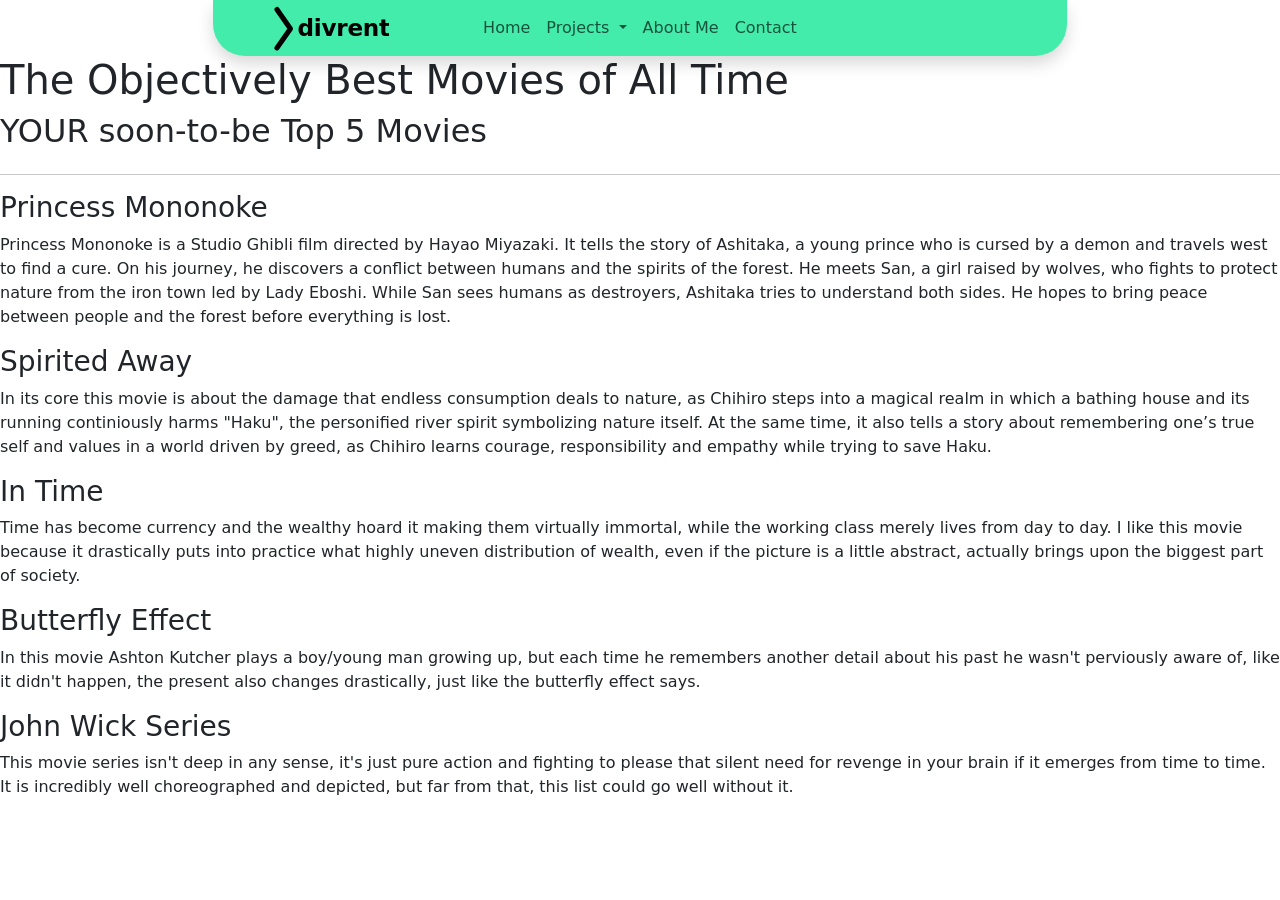
<file: public/MovieRanking.html>
<!-- Write your code below -->
 <!DOCTYPE html>
 <html lang="en">
 <head>
   <meta charset="UTF-8">
   <meta name="viewport" content="width=device-width, initial-scale=1.0">
   <title>Movie Ranking</title>
   <link rel="stylesheet" href="../src/main.css">
   <style>
   @media (max-width: 991.98px) {
        /* also im echten "Mobile-Mode" */
        .navbar-nav {
          flex-direction: row !important;
          justify-content: center !important;
          gap: 1rem;
          /* optional */
        }

        .navbar .dropdown-menu {
          position: absolute;
          left: 0;
          right: 0;
          width: 100%;
          transform: translateY(0);
          /* optional */
          text-align: center;
          /* Zentrierte Items */
        }
   }

   @media (min-width: 992px) {
        .navbar-brand {
          position: absolute;
          left: 0;
          top: 50%;
          transform: translateY(-50%);
          margin: 0;
          padding-left: 1rem;
          /* optional: Abstand zum Rand */
        }

        .navbar-nav {
          margin-left: auto;
          margin-right: auto;
        }
    }

    @media (min-width: 1200px) {
        /* fs-4 ab xl breakpoint */
        .fs-6 {
          font-size: 1.25rem !important;
        }
        #bfwlogo {
          width: 200%;
          height: auto;
        }
    }

    @media (min-width: 1400px) {
        /* fs-4 ab xl breakpoint */
        .fs-6 {
          font-size: 1.5rem !important;
        }
    }

    html,body {
        min-height: 100%;
        margin: 0;
    }

    body {
        display: flex;
        flex-direction: column;
    }

    main {
        flex: 1; /* nimmt den verfügbaren Platz ein → Footer rutscht nach unten */
    }

    .carousel-item {
        aspect-ratio: 16 / 9;
        /* oder 4/3, 3/2, whatever du willst */
    }

    .section {
        --bs-bg-opacity: 0.4;
    }

    .fsection {
        --bs-bg-opacity: 0.5;
    }

    .carousel-item img {
        width: 100%;
        height: 100%;
        object-fit: cover;
        object-position: 50% 40%;
    }

    .navbar-toggler {
        z-index: 1030;
    }

    .imglink > img {
        width: 100%;
        aspect-ratio: 916/636;
        object-fit: cover;
        object-position: 50% 4%;
    }
      </style>
 </head>
 <body>
   <header class="sticky-top container col-12 col-sm-10 col-lg-8 bg-tealmint mt-0 rounded-bottom-5  text-center shadow">
      <nav class="navbar navbar-expand-lg ">
         <div class="container-fluid  d-flex align-items-center justify-content-center">
            <a class="navbar-brand ps-4 mx-auto mx-lg-0" href="../index.html"><svg xmlns="http://www.w3.org/2000/svg"
                  width="140" height="50" viewBox="0 0 700 350" role="img" aria-label="divrent logo">
                  <!-- Hintergrund (transparent) -->
                  <rect width="100%" height="100%" fill="none" />
   
                  <!-- Linke Winkelklammer als abgerundeter Strich -->
                  <!-- Path: von oben links nach mitte unten, mit dicker, abgerundeter Linie -->
                  <path d="M56 46 L150 180 L56 314" fill="none" stroke="#000000" stroke-width="36" stroke-linecap="round"
                     stroke-linejoin="round" opacity="1" />
   
                  <!-- Text "divrent" -->
                  <text x="200" y="230"
                     font-family="Inter, system-ui, -apple-system, 'Segoe UI', Roboto, 'Helvetica Neue', Arial, sans-serif"
                     font-weight="700" font-size="162" fill="#000000" letter-spacing="-2">
                     divrent
                  </text>
               </svg></a>
   
            <button class="navbar-toggler" type="button" data-bs-toggle="collapse" data-bs-target="#navbarSupportedContent"
               aria-controls="navbarSupportedContent" aria-expanded="false" aria-label="Toggle navigation">
               <span class="navbar-toggler-icon"></span>
            </button>
            <div class="collapse navbar-collapse justify-content-center" id="navbarSupportedContent">
               <ul class="navbar-nav mx-auto mb-2 mb-lg-0">
                  <li class="nav-item">
                     <a class="nav-link " aria-current="page" href="../index.html">Home</a>
                  </li>
   
                  
                  <li class="nav-item dropdown">
                     <a class="nav-link dropdown-toggle" href="#" role="button" data-bs-toggle="dropdown"
                        aria-expanded="false">
                        Projects
                     </a>
                     <ul class="dropdown-menu bg-tealmintbright rounded-3">
                  </li>
                  <li><a class="bg-tealmintbright dropdown-item text-center" href="./projectoverview.html">Project Overview</a>
                  </li>
                  <li>
                     <hr class="dropdown-divider">
                  </li>
                  <li><a class="bg-tealmintbright dropdown-item text-center" href="./neongrove.html">Neon Grove</a></li>
                  <li>
                  <hr class="dropdown-divider">
                  </li>
                  <li><a class="bg-tealmintbright dropdown-item text-center"
                        href="./ForestFrame.html">ForestFrame</a>
                  </li>
                  <li>
                     <hr class="dropdown-divider">
                  </li>
                  <li><a class="bg-tealmintbright dropdown-item text-center" href="./BirthdayInvite.html">Birthday
                        Invite</a></li>
                  
                  
               </ul>
               </li>
               <li class="nav-item">
                  <a class="nav-link" href="./aboutme.html">About Me</a>
               </li>
               <li class="nav-item">
                  <a class="nav-link" href="./Contact.html">Contact</a>
               </li>
   
               </ul>
            </div>
         </div>
      </nav>
   
   </header>
   
    <h1>The Objectively Best Movies of All Time</h1>
    <h2>YOUR soon-to-be Top 5 Movies</h2>
    <hr />
    <h3>Princess Mononoke</h3>
    <p>Princess Mononoke is a Studio Ghibli film directed by Hayao Miyazaki. 
      It tells the story of Ashitaka, a young prince who is cursed by a demon and travels west to find a cure.
      On his journey, he discovers a conflict between humans and the spirits of the forest.
      He meets San, a girl raised by wolves, who fights to protect nature from the iron town led by Lady Eboshi. 
      While San sees humans as destroyers, Ashitaka tries to understand both sides. 
      He hopes to bring peace between people and the forest before everything is lost.
    </p>
    <h3>Spirited Away</h3>
    <p>
    In its core this movie is about the damage that endless consumption deals to nature, as Chihiro
    steps into a magical realm in which a bathing house and its running continiously harms "Haku", 
    the personified river spirit symbolizing nature itself. 
    At the same time, it also tells a story about remembering one’s true self and values in a world driven by greed, 
    as Chihiro learns courage, responsibility and empathy while trying to save Haku. 
    </p>
    <h3>In Time</h3>
    <p>
    Time has become currency and the wealthy hoard it making them virtually immortal, while the 
    working class merely lives from day to day. I like this movie because it drastically puts into 
    practice what highly uneven distribution of wealth, even if the picture is a little abstract,
    actually brings upon the biggest part of society.    
    </p>
    <h3>Butterfly Effect</h3>
    <p>
    In this movie Ashton Kutcher plays a boy/young man growing up, but each time he remembers another 
    detail about his past he wasn't perviously aware of, like it didn't happen, the present also changes
    drastically, just like the butterfly effect says.    
    </p>
    <h3>John Wick Series</h3>
    <p>
    This movie series isn't deep in any sense, it's just pure action and fighting to please that silent 
    need for revenge in your brain if it emerges from time to time. It is incredibly well choreographed 
    and depicted, but far from that, this list could go well without it.   
    </p>
    <script src="../src/bootstrap.bundle.min.js"></script>
 </body>
 </html>
</file>
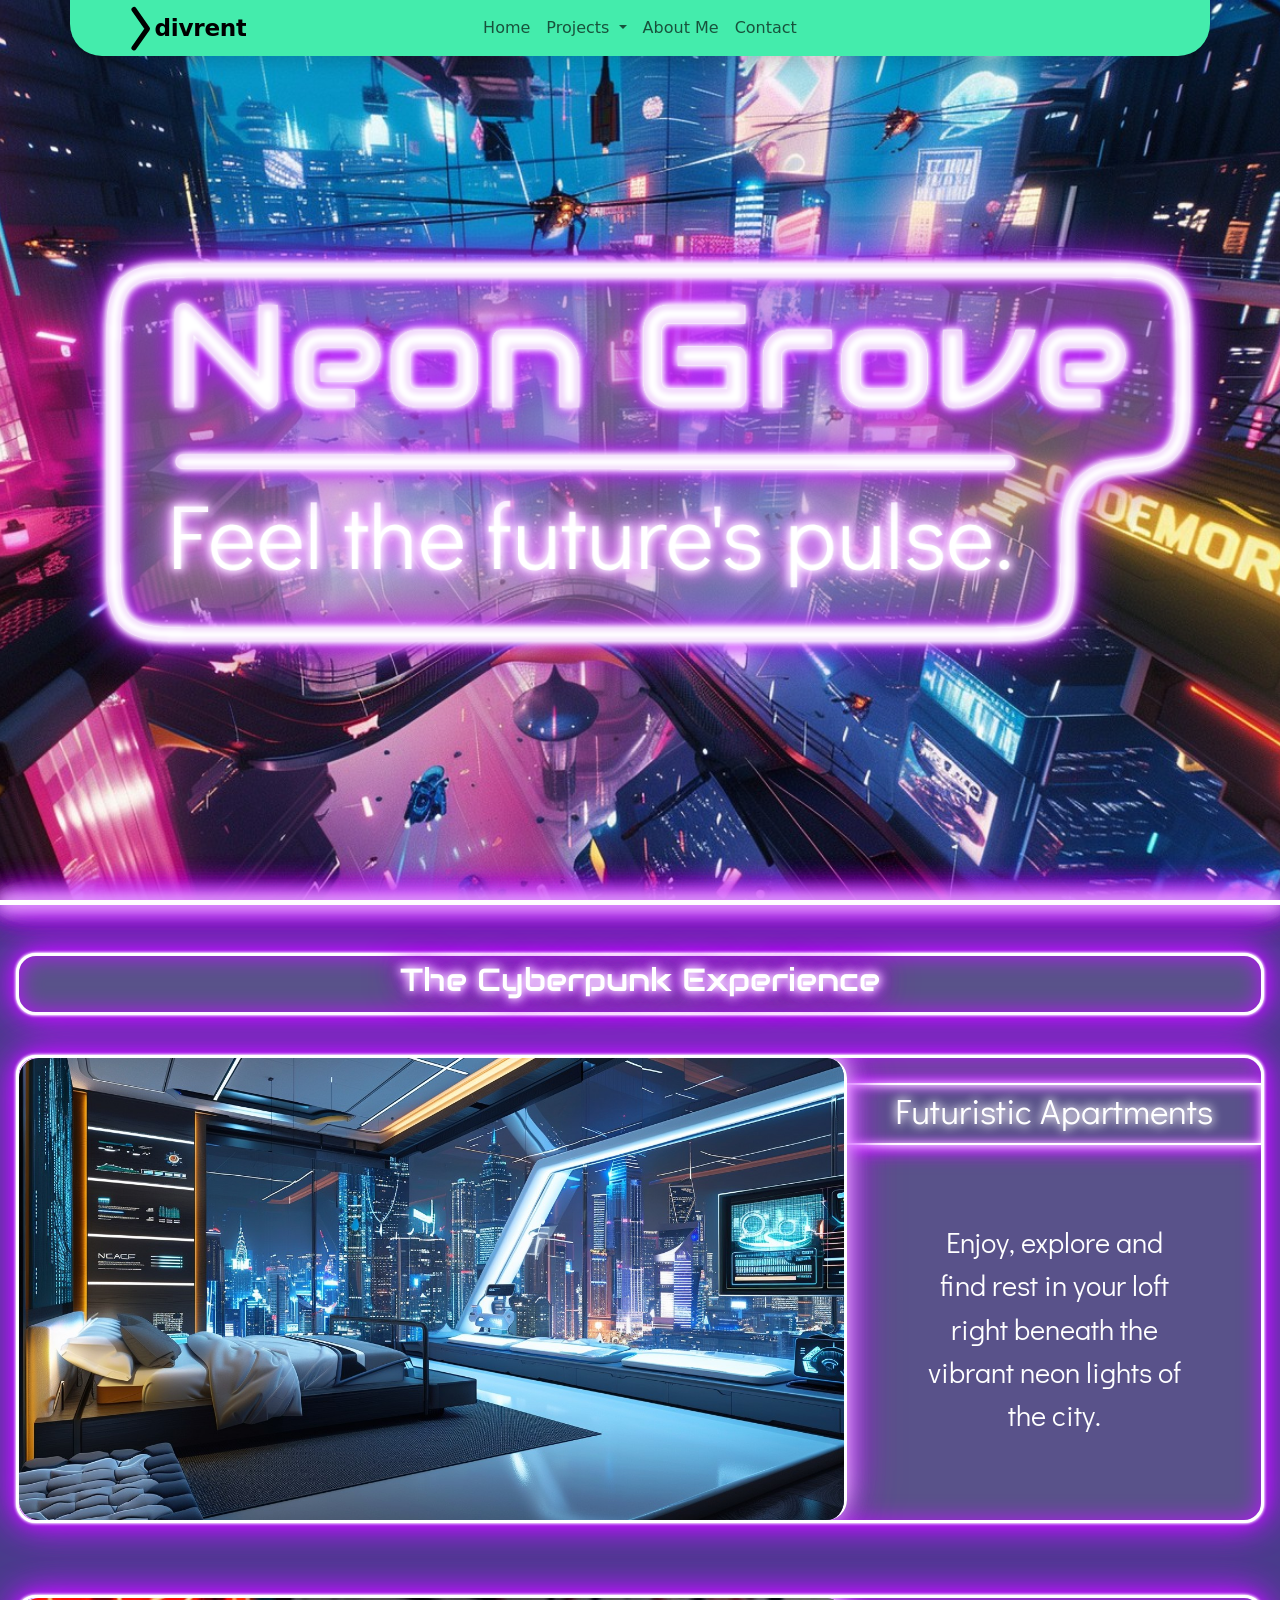
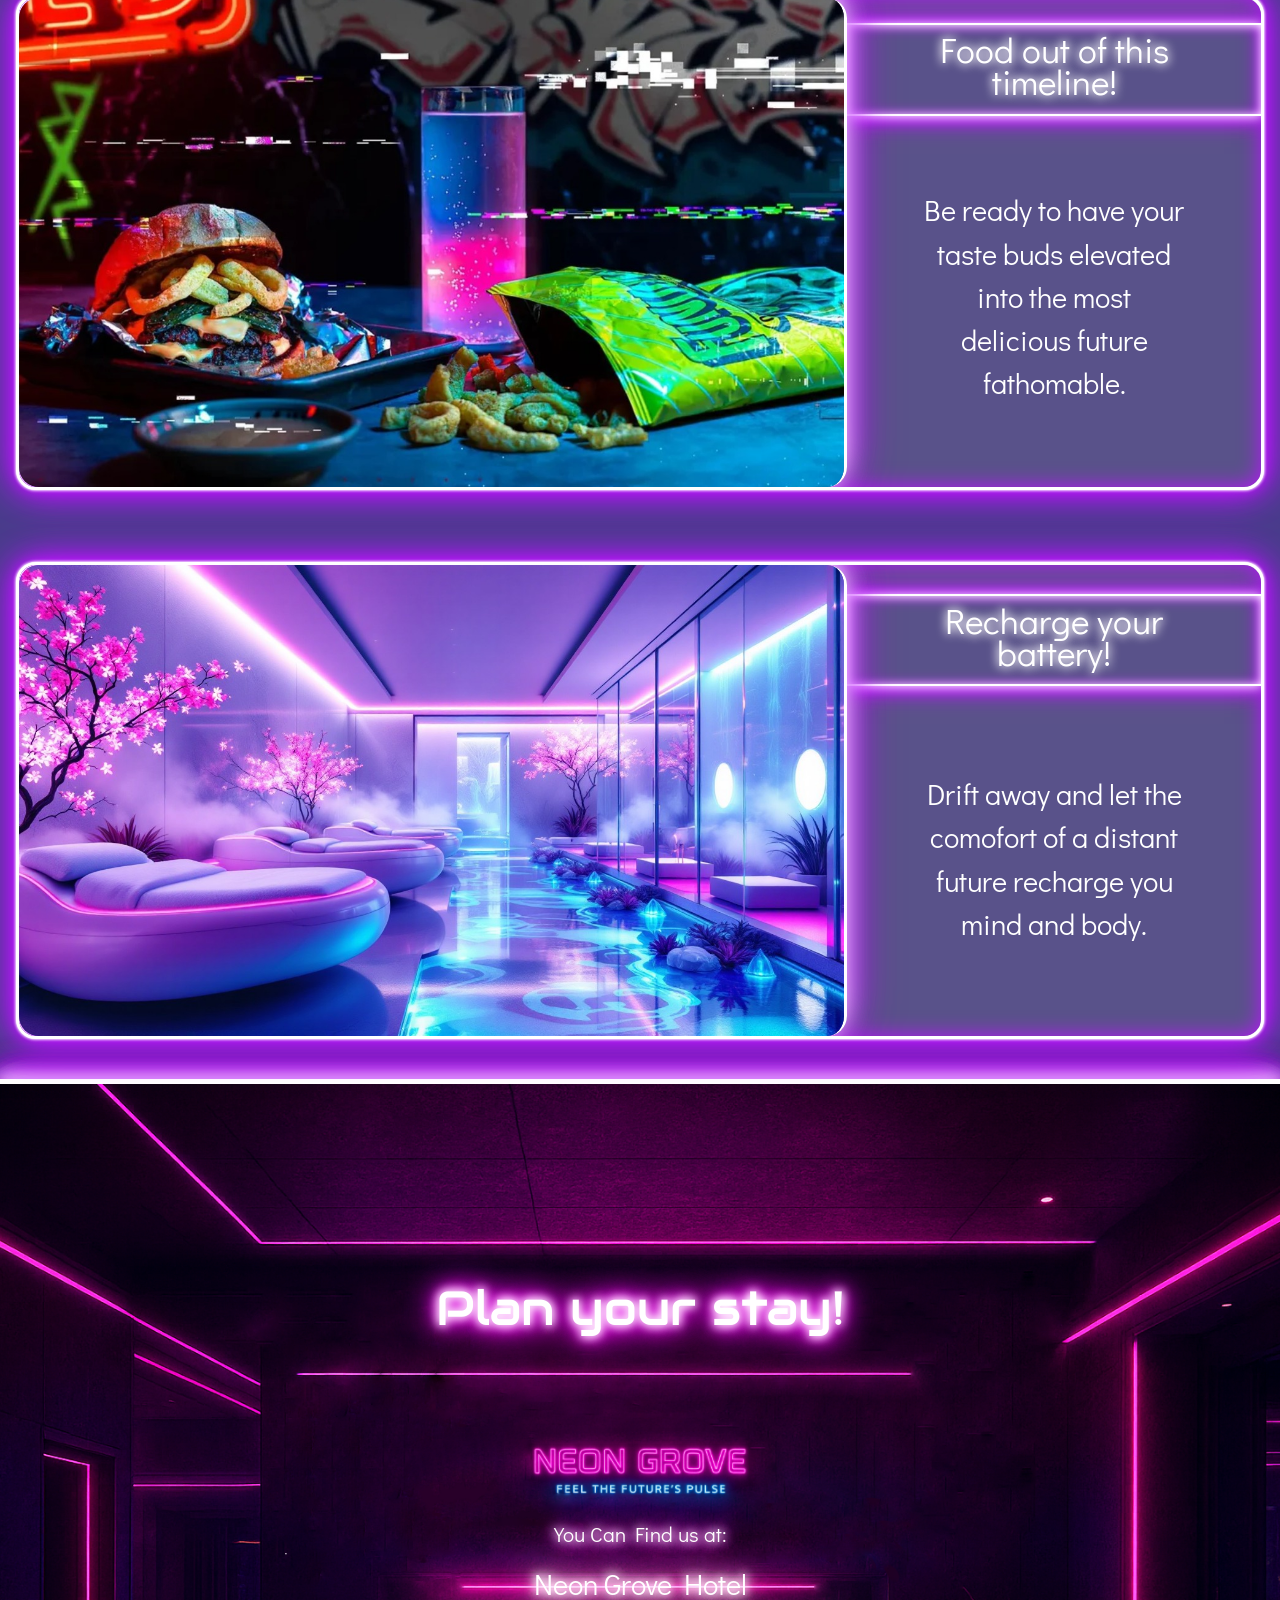
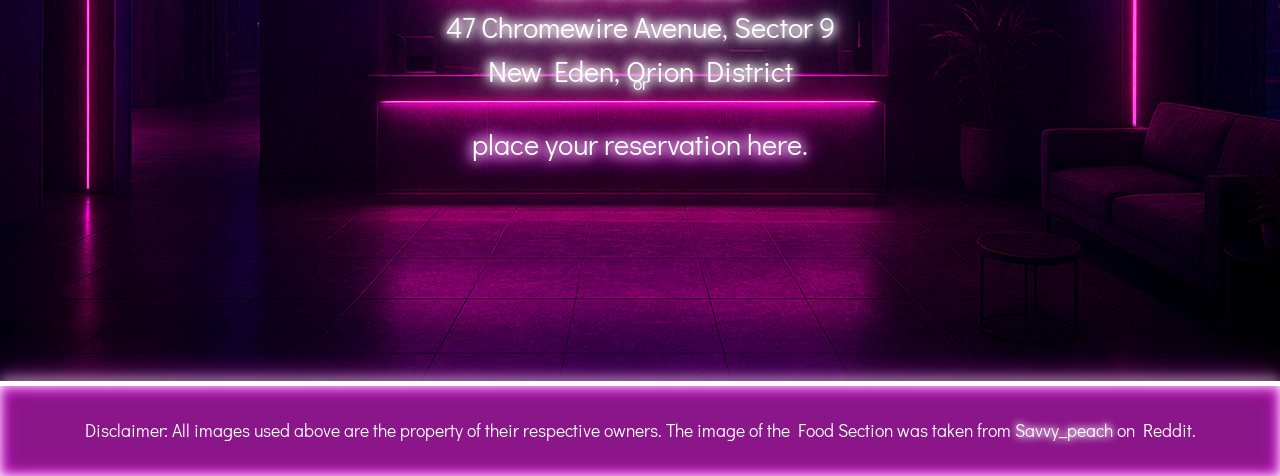
<file: public/neongrove.html>
<!DOCTYPE html>
<html lang="en">
    <head>
        <meta charset="UTF-8">
        <meta name="viewport" content="width=device-width, initial-scale=1.0">
        <title>Neon Grove</title>
        <link rel="stylesheet" href="../src/main.css">
        <link rel="stylesheet" href="../assets/stylesheets/neongrove.css">
        <link rel="preconnect" href="https://fonts.googleapis.com">
        <link rel="preconnect" href="https://fonts.gstatic.com" crossorigin>
        <link href="https://fonts.googleapis.com/css2?family=Audiowide&family=Didact+Gothic&display=swap" rel="stylesheet">
        <script src="../src/bootstrap.bundle.min.js"></script>
        <script src="../assets/scripts/contact.js"></script>
        <style>
            header.sticky-top {
    position: absolute;
    top: 0;
    left: 50%;
    transform: translateX(-50%);
    z-index: 999;
    width: 100%;
}

            @media (max-width: 991.98px) {
        /* also im echten "Mobile-Mode" */
        .navbar-nav {
          flex-direction: row !important;
          justify-content: center !important;
          gap: 1rem;
          /* optional */
        }

        .navbar .dropdown-menu {
          position: absolute;
          left: 0;
          right: 0;
          width: 100%;
          transform: translateY(0);
          /* optional */
          text-align: center;
          /* Zentrierte Items */
        }
    }

    @media (min-width: 992px) {
        .navbar-brand {
          position: absolute;
          left: 0;
          top: 50%;
          transform: translateY(-50%);
          margin: 0;
          padding-left: 1rem;
          /* optional: Abstand zum Rand */
        }

        .navbar-nav {
          margin-left: auto;
          margin-right: auto;
        }
    }
        </style>
    </head>
    <body>
        <header class="sticky-top container col-12 col-sm-10 col-lg-8 bg-tealmint mt-0 rounded-bottom-5  text-center shadow"><nav class="navbar navbar-expand-lg ">
         <div class="container-fluid   d-flex align-items-center justify-content-center">
            <a class="navbar-brand ps-4 mx-auto mx-lg-0" href="../index.html"><svg xmlns="http://www.w3.org/2000/svg"
                  width="140" height="50" viewBox="0 0 700 350" role="img" aria-label="divrent logo">
                  <!-- Hintergrund (transparent) -->
                  <rect width="100%" height="100%" fill="none" />
   
                  <!-- Linke Winkelklammer als abgerundeter Strich -->
                  <!-- Path: von oben links nach mitte unten, mit dicker, abgerundeter Linie -->
                  <path d="M56 46 L150 180 L56 314" fill="none" stroke="#000000" stroke-width="36" stroke-linecap="round"
                     stroke-linejoin="round" opacity="1" />
   
                  <!-- Text "divrent" -->
                  <text x="200" y="230"
                     font-family="Inter, system-ui, -apple-system, 'Segoe UI', Roboto, 'Helvetica Neue', Arial, sans-serif"
                     font-weight="700" font-size="162" fill="#000000" letter-spacing="-2">
                     divrent
                  </text>
               </svg></a>
   
            <button class="navbar-toggler" type="button" data-bs-toggle="collapse" data-bs-target="#navbarSupportedContent"
               aria-controls="navbarSupportedContent" aria-expanded="false" aria-label="Toggle navigation">
               <span class="navbar-toggler-icon"></span>
            </button>
            <div class="collapse navbar-collapse justify-content-center" id="navbarSupportedContent">
               <ul class="navbar-nav mx-auto mb-2 mb-lg-0">
                  <li class="nav-item">
                     <a class="nav-link " aria-current="page" href="../index.html">Home</a>
                  </li>
   
                  
                  <li class="nav-item dropdown">
                     <a class="nav-link dropdown-toggle" href="#" role="button" data-bs-toggle="dropdown"
                        aria-expanded="false">
                        Projects
                     </a>
                     <ul class="dropdown-menu bg-tealmintbright rounded-3">
                  </li>
                  <li><a class="bg-tealmintbright dropdown-item text-center" href="./projectoverview.html">Project Overview</a>
                  </li>
                  <li>
                     <hr class="dropdown-divider">
                  </li>
                  
                  <li><a class="bg-tealmintbright dropdown-item text-center"
                        href="./ForestFrame.html">ForestFrame</a>
                  </li>
                  <li>
                     <hr class="dropdown-divider">
                  </li>
                  <li><a class="bg-tealmintbright dropdown-item text-center" href="./BirthdayInvite.html">Birthday
                        Invite</a></li>
                  <hr class="dropdown-divider">
                  </li>
                  <li><a class="bg-tealmintbright dropdown-item text-center" href="./MovieRanking.html">Movie Ranking</a></li>      
                  
                  
               </ul>
               </li>
               <li class="nav-item">
                  <a class="nav-link" href="./aboutme.html">About Me</a>
               </li>
               <li class="nav-item">
                  <a class="nav-link" href="./Contact.html">Contact</a>
               </li>
   
               </ul>
            </div>
         </div>
      </nav></header>
        <header class="bgcontainer">
            <h1><img src="../assets/images/Neongrove Faceplant.png" alt="A purple neon-sign-style logo reading 'Neon Grove' at the top and 'Feel the future's pulse' below." /></h1></header>
        
        <main>
            <section class="featurepage">
                <div class="sectionsept"></div>
                <div class="neontextboxs">
                <h2 class="sectionheader">The Cyberpunk Experience</h2>
                </div>
                <div class="neontextbox nb1">
                    <img class="featureimg" src="../assets/images/cyberpunkbedroom.jpg"/>
                    <h3 class="featureheader">Futuristic Apartments</h3>
                    <p class="featuredescription">Enjoy, explore and find rest in your loft right beneath the vibrant neon lights of the city.</p>
                </div>
                <div class="neontextbox nb2">
                    <img class="featureimg" src="../assets/images/cyberpunkfood.jpeg" />
                    <h3 class="featureheader">Food out of this timeline!</h3>
                    <p class="featuredescription">Be ready to have your taste buds elevated into the most delicious future fathomable.</p>
                </div>
                <div class="neontextbox nb3">
                    <img class="featureimg" src="../assets/images/cyberpunkspa.jpg"/>
                    <h3 class="featureheader">Recharge your battery!</h3>
                    <p class="featuredescription">Drift away and let the comofort of a distant future recharge you mind and body.</p>
                </div>
            </section><div id="sectionsep2"></div>
            <section class="bgcontainerb">
                <img id="hero" src="../assets/images/cyberpunklobbymobile.png" />
                <h2 id="contactheader" class="contacttext">Plan your stay!</h2>
                <h3 id="addressheader" class="contacttext">You Can Find us at:</h3>
                <p id="address" class="contacttext">Neon Grove Hotel<br>
                    47 Chromewire Avenue, Sector 9<br>
                    New Eden, Orion District
                </p>
                <p id="or" class="contacttext">or</p>
                <p id="reservation" class="contacttext"><a href="./neongrove.html">place your reservation here.</a></p>
                <div id="contactbottom"></div>
            </section>
        </main>
        <footer>
            <p id="footdisclaimer">Disclaimer: All images used above are the property of their respective owners. 
                The image of the Food Section was taken from <a href="https://www.reddit.com/r/cyberpunkgame/comments/xpkfub/comment/nsy8gsf/?context=1">Savvy_peach</a>
                on Reddit.
            </p>
        </footer>
    </body>

</html>
</file>
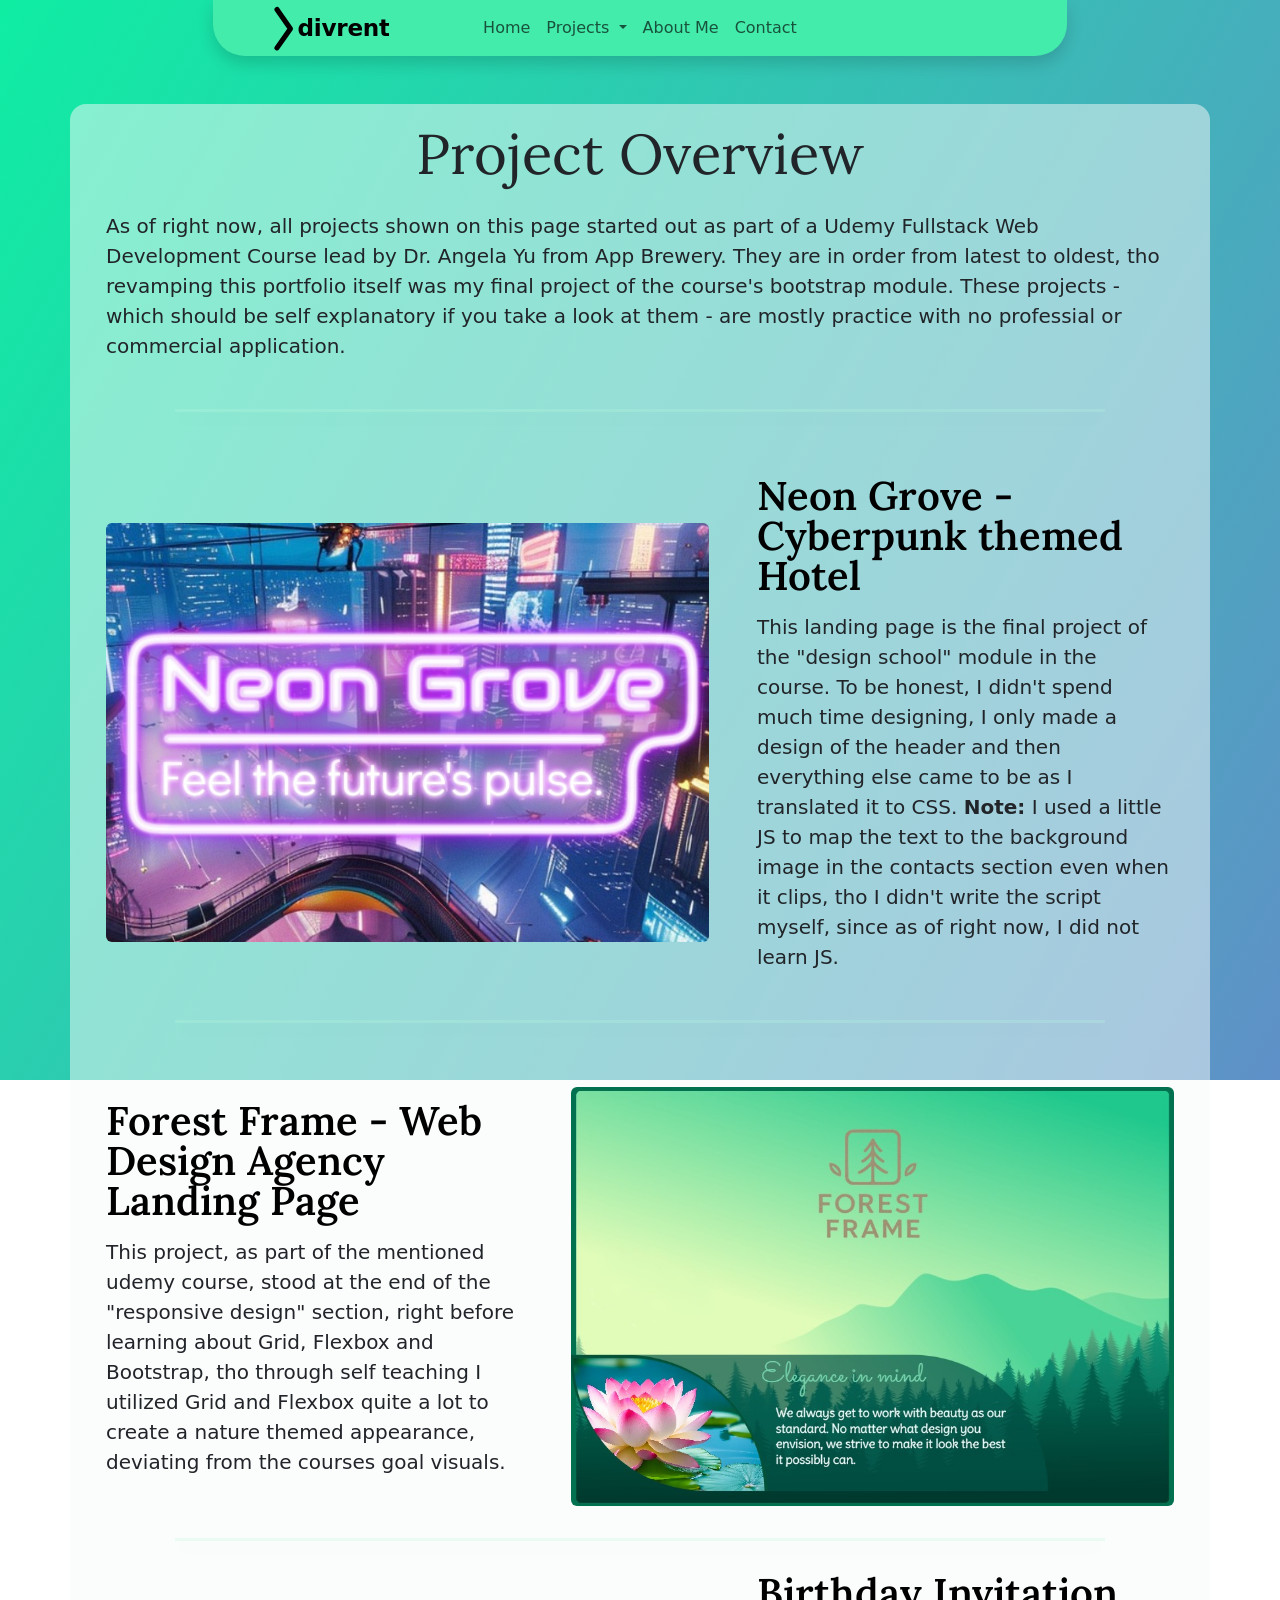
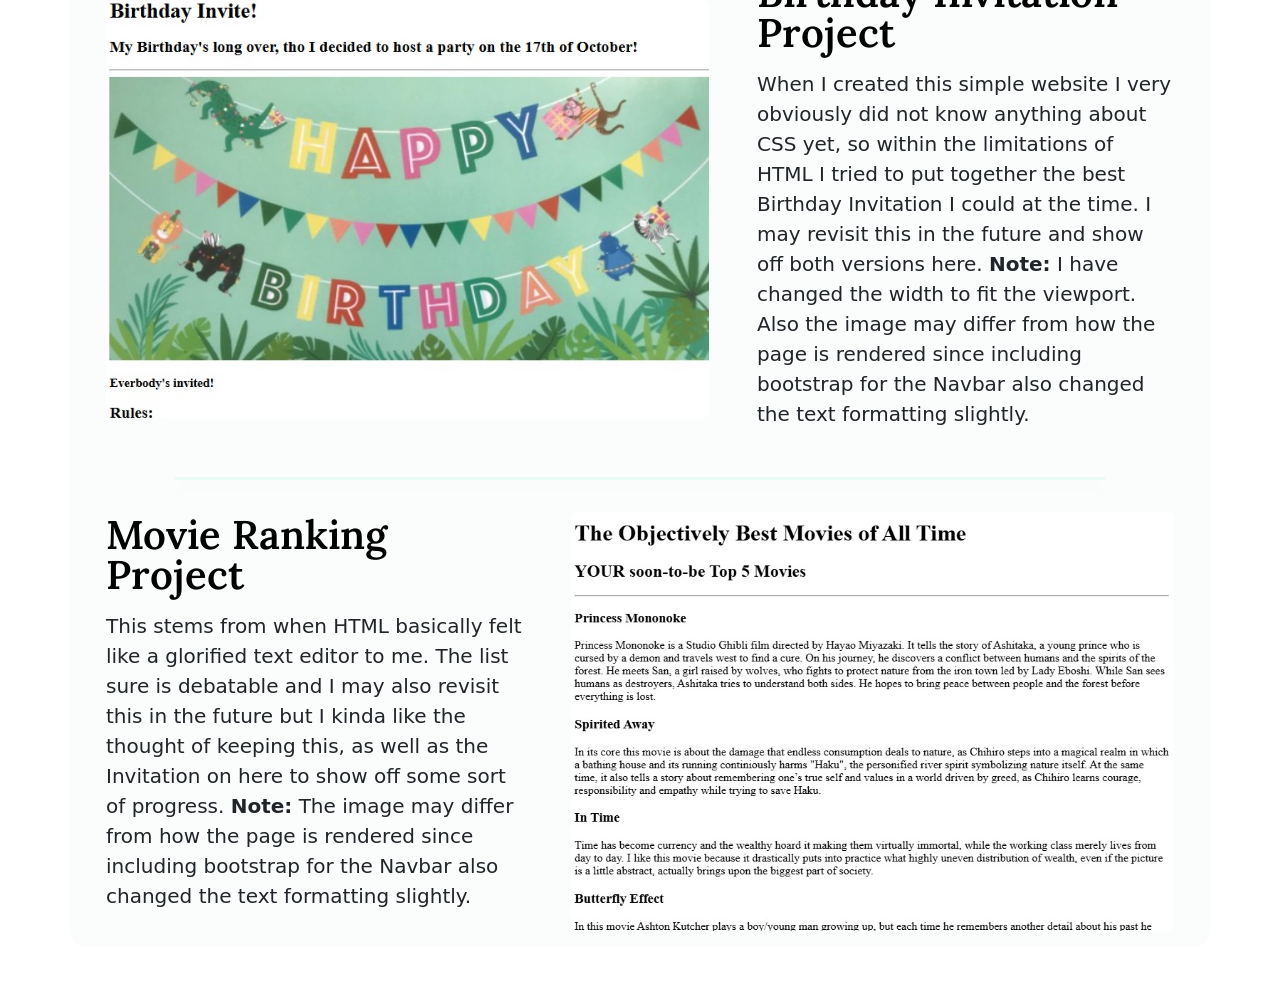
<file: public/projectoverview.html>
<!DOCTYPE html>
<html lang="en">
<head>
    <meta charset="UTF-8">
    <meta name="viewport" content="width=device-width, initial-scale=1.0">
    <title>divrent - Projects</title>
    <link rel="stylesheet" href="../src/main.css">
    <link rel="preconnect" href="https://fonts.googleapis.com">
    <link rel="preconnect" href="https://fonts.gstatic.com" crossorigin>
    <link href="https://fonts.googleapis.com/css2?family=Lora:ital,wght@0,400..700;1,400..700&display=swap" rel="stylesheet">
    <style>
    @media (max-width: 991.98px) {
        /* also im echten "Mobile-Mode" */
        .navbar-nav {
          flex-direction: row !important;
          justify-content: center !important;
          gap: 1rem;
          /* optional */
        }

        .navbar .dropdown-menu {
          position: absolute;
          left: 0;
          right: 0;
          width: 100%;
          transform: translateY(0);
          /* optional */
          text-align: center;
          /* Zentrierte Items */
        }
    }

    @media (min-width: 992px) {
        .navbar-brand {
          position: absolute;
          left: 0;
          top: 50%;
          transform: translateY(-50%);
          margin: 0;
          padding-left: 1rem;
          /* optional: Abstand zum Rand */
        }

        .navbar-nav {
          margin-left: auto;
          margin-right: auto;
        }
    }

    @media (min-width: 1200px) {
        /* fs-4 ab xl breakpoint */
        .fs-6 {
          font-size: 1.25rem !important;
        }
        #bfwlogo {
          width: 200%;
          height: auto;
        }
    }

    @media (min-width: 1400px) {
        /* fs-4 ab xl breakpoint */
        .fs-6 {
          font-size: 1.5rem !important;
        }
    }

    h1, h2 {
    font-family: "Lora", serif;
  
    font-weight: 400;
    font-style: normal;
}

    html,body {
        min-height: 100%;
        margin: 0;
    }

    body {
        display: flex;
        flex-direction: column;
    }

    main {
        flex: 1; /* nimmt den verfügbaren Platz ein → Footer rutscht nach unten */
    }

    .carousel-item {
        aspect-ratio: 16 / 9;
        /* oder 4/3, 3/2, whatever du willst */
    }

    .section {
        --bs-bg-opacity: 0.4;
    }

    .fsection {
        --bs-bg-opacity: 0.5;
    }

    .carousel-item img {
        width: 100%;
        height: 100%;
        object-fit: cover;
        object-position: 50% 40%;
    }

    .navbar-toggler {
        z-index: 1030;
    }

    .imglink > img {
        width: 100%;
        aspect-ratio: 916/636;
        object-fit: cover;
        object-position: 50% 4%;
    }
    </style>
</head>
<body class="gradient-background">
    <header class="sticky-top container col-12 col-sm-10 col-lg-8 bg-tealmint mt-0 rounded-bottom-5  text-center shadow">
        <nav class="navbar navbar-expand-lg ">
            <div class="container-fluid  d-flex align-items-center justify-content-center">
                <a class="navbar-brand ps-4 mx-auto mx-lg-0" href="../index.html"><svg xmlns="http://www.w3.org/2000/svg" width="140"
                        height="50" viewBox="0 0 700 350" role="img" aria-label="divrent logo">
                        <!-- Hintergrund (transparent) -->
                        <rect width="100%" height="100%" fill="none" />
    
                        <!-- Linke Winkelklammer als abgerundeter Strich -->
                        <!-- Path: von oben links nach mitte unten, mit dicker, abgerundeter Linie -->
                        <path d="M56 46 L150 180 L56 314" fill="none" stroke="#000000" stroke-width="36"
                            stroke-linecap="round" stroke-linejoin="round" opacity="1" />
    
                        <!-- Text "divrent" -->
                        <text x="200" y="230"
                            font-family="Inter, system-ui, -apple-system, 'Segoe UI', Roboto, 'Helvetica Neue', Arial, sans-serif"
                            font-weight="700" font-size="162" fill="#000000" letter-spacing="-2">
                            divrent
                        </text>
                    </svg></a>
    
                <button class="navbar-toggler" type="button" data-bs-toggle="collapse"
                    data-bs-target="#navbarSupportedContent" aria-controls="navbarSupportedContent" aria-expanded="false"
                    aria-label="Toggle navigation">
                    <span class="navbar-toggler-icon"></span>
                </button>
                <div class="collapse navbar-collapse justify-content-center" id="navbarSupportedContent">
                    <ul class="navbar-nav mx-auto mb-2 mb-lg-0">
                        <li class="nav-item">
                            <a class="nav-link " aria-current="page" href="../index.html">Home</a>
                        </li>
    
                        
                        <li class="nav-item dropdown">
                            <a class="nav-link dropdown-toggle" href="#" role="button" data-bs-toggle="dropdown"
                                aria-expanded="false">
                                Projects
                            </a>
                            <ul class="dropdown-menu bg-tealmintbright rounded-3">
                                </li>
                                <li><a class="bg-tealmintbright dropdown-item text-center" href="./neongrove.html">Neon Grove</a></li>
                                <li>
                                <hr class="dropdown-divider">
                                </li>
                                <li class=""><a class="bg-tealmintbright dropdown-item text-center" href="./ForestFrame.html">ForestFrame</a>
                                </li>
                                <li>
                                    <hr class="dropdown-divider">
                                </li>
                                <li><a class="bg-tealmintbright dropdown-item text-center" href="./BirthdayInvite.html">Birthday Invite</a></li>
                                <li>
                                    <hr class="dropdown-divider">
                                </li>
                                <li><a class="bg-tealmintbright dropdown-item text-center" href="./MovieRanking.html">Movie Ranking</a></li>
                            </ul>
                        </li>
                         <li class="nav-item">
                            <a class="nav-link" href="./aboutme.html">About Me</a>
                        </li>
                        <li class="nav-item">
                            <a class="nav-link" href="./Contact.html">Contact</a>
                        </li>
                    </ul>
                </div>
            </div>
        </nav>
    
    </header>
    <main class="container col-11  bg-body-tertiary fsection rounded-4 my-5">
        <header><h1 class="text-center display-4 pt-3">Project Overview</h1></header>
        <section class="container px-4 py-3">
            <p class="fs-5 fw-light"> As of right now, all projects shown on this page started out as part of a Udemy Fullstack Web Development Course lead by Dr. Angela Yu from App Brewery. They are in order from latest to oldest, tho revamping this portfolio itself  was my final project of the course's bootstrap module. These projects - which should be self explanatory if you take a look at them - are mostly practice with no professial or commercial application.</p>
        </section>
        <hr class=" col-10 mx-auto border-tealmintbright shadow" style="border-top-width: 3px;" />
        <section>
            <div class="container px-4 pt-5 pb-3">
                <div class="row align-items-center g-5 ">
                    <div class="col-12  col-lg-7"><a class="imglink" href="./neongrove.html"> <img alt="A Screenshot of the 'Neon Grove' Project" src="../assets/images/neongrovear.jpeg" class="rounded-2 d-block mx-lg-auto img-fluid"
                            alt="Bootstrap Themes"></a> </div>
                    <div class="col-lg-5">
                        <h1 class="display-6 fw-semibold text-body-emphasis lh-1 mb-3">Neon Grove - Cyberpunk themed Hotel</h1>
                        <p class="lead">This landing page is the final project of the "design school" module in the course. To be honest, I didn't spend much time designing, I only made a design of the header and then everything else came to be as I translated it to CSS. 
                            <span class="fw-semibold">Note:</span> I used a little JS to map the text to the background image in the contacts section even when it clips,
                            tho I didn't write the script myself, since as of right now, I did not learn JS.
                        </p>
                        
                    </div>
                </div>
            </div>
        </section>
        <hr class=" col-10 mx-auto border-tealmintbright shadow" style="border-top-width: 3px;" />
        <section>
            <div class="container px-4 pt-5 pb-3">
                <div class="row flex-lg-row-reverse align-items-center g-5 ">
                    <div class="col-12  col-lg-7"><a href="./ForestFrame.html"> <img alt="A Screenshot of the 'Forest Frame' Project" src="../assets/images/forestframe.jpeg" class="rounded-2 d-block mx-lg-auto img-fluid"
                            alt="Bootstrap Themes"></a> </div>
                    <div class="col-lg-5">
                        <h1 class="display-6 fw-semibold text-body-emphasis lh-1 mb-3">Forest Frame - Web Design Agency Landing Page</h1>
                        <p class="lead">This project, as part of the mentioned udemy course, stood at the end of the "responsive design" section, right before learning about
                            Grid, Flexbox and Bootstrap, tho through self teaching I utilized Grid and Flexbox quite a lot to create a nature themed appearance, deviating from the courses goal visuals.
                        </p>
                        
                    </div>
                </div>
            </div>
        </section>

        <hr class=" col-10 mx-auto border-tealmintbright shadow" style="border-top-width: 3px;" />
        <section>
            <div class="container px-4 py-3">
                <div class="row align-items-center g-5 ">
                    <div class="col-12  col-lg-7"><a class="imglink" href="./BirthdayInvite.html"> <img alt="A Screenshot of the 'Birthday Invite' Project" src="../assets/images/BirthDayInvite.jpeg"
                            class="rounded-2 d-block mx-lg-auto img-fluid" alt="Bootstrap Themes"></a> </div>
                    <div class="col-lg-5">
                        <h1 class="display-6 fw-semibold text-body-emphasis lh-1 mb-3">Birthday Invitation Project
                        </h1>
                        <p class="lead">When I created this simple website I very obviously did not know anything about CSS yet, so within the limitations of HTML I tried to put together 
                            the best Birthday Invitation I could at the time. I may revisit this in the future and show off both versions here. <span class="fw-semibold">Note:</span> I have changed the width to fit the viewport. Also the image may differ from how the page is rendered since including bootstrap for the Navbar also changed the text formatting slightly. 
                        </p>
        
                    </div>
                </div>
            </div>
        </section>
        <hr class=" col-10 mx-auto border-tealmintbright shadow" style="border-top-width: 3px;" />
        <section>
            <div class="container px-4 py-3">
                <div class="row flex-lg-row-reverse align-items-center g-5 ">
                    <div class="col-12  col-lg-7 "> <a class="imglink" href="./MovieRanking.html"><img alt="A Screenshot of the 'Movie Ranking' Project" src="../assets/images/MovieRanking.jpeg"
                            class="rounded-2 d-block mx-lg-auto img-fluid" alt="Bootstrap Themes"></a> </div>
                    <div class="col-lg-5">
                        <h1 class="display-6 fw-semibold text-body-emphasis lh-1 mb-3">Movie Ranking Project
                        </h1>
                        <p class="lead">This stems from when HTML basically felt like a glorified text editor to me. The list sure is debatable and I may also revisit this in the future
                            but I kinda like the thought of keeping this, as well as the Invitation on here to show off some sort of progress. <span class="fw-semibold">Note:</span> The image may differ from how the page is rendered since including bootstrap for the Navbar also changed the text
                            formatting slightly.
                        </p>
        
                    </div>
                </div>
            </div>
        </section>
    </main>
    
    <script src="../src/bootstrap.bundle.min.js"></script>
</body>
</html>
</file>
<file: assets/stylesheets/aboutmealt.css>
html{
    background: transparent;
    overflow-x:hidden;
    
}

body {
    padding: 0;
    margin: 0;
}

#pagehead {
    width: 100%;
    background-color: rgba(255, 255, 255, 0.363);
    border-top: 5px solid;
    border-bottom: 5px solid;
    padding: 0;
    margin: 0;
}

h1 {
    padding: 0;
    margin: 0.3rem;
    line-height: 1.3;
    font-size: 3rem;
    text-align: center;
    font-family: "Lora", serif;
        font-optical-sizing: auto;
        font-weight: <weight>;
        font-style: normal;
        
}

.gradient-background {
    background: transparent;
}

/* Der animierte Hintergrund */
.gradient-background::before {
    content: "";
    position: fixed;
    top: -20vh;
    left: -20vw;
    width: 140vw;
    height: 140vh;
    z-index: -1;

    background: linear-gradient(120deg, #00FF9C, #d409fd);
    background-size: 200% 200%;
    animation: gradient-animation 12s ease infinite;
    pointer-events: none;
}



@keyframes gradient-animation {
    0% {
        background-position: 0% 0%;
    }

    50% {
        background-position: 100% 100%;
    }

    100% {
        background-position: 0% 0%;
    }
}

h1 > span {
    font-family: "Cairo", sans-serif;
        font-optical-sizing: auto;
        font-weight: 400;
        font-style: normal;
}


#contentcontainer{
    display: flex;
    align-items: center;
    justify-content: center;
    margin: 3rem 1rem;
    border-radius: 2rem;
    border: 5px solid black;
    background-color: rgba(255, 255, 255, 0.300);
}

#contentcontainer > p {
    padding: 1.5rem;
    font-family: "Didact Gothic", sans-serif;
    font-weight: 400;
    font-style: normal;
    font-size:1.3rem;
    text-align:center;
}

.mobile {
    display: grid;
    
    grid-template-columns: 1fr 1fr 1fr;
    grid-auto-rows: auto;
    margin: 1rem 0;
    
}

.desktop {
    display: none;
}

.chevopen {
    width: 100%;
    grid-area:1/1/2/2 ;
    
    
}

.chevclosed {
    width: 100%;
    grid-area:1/3/2/4;
    
    }

h2 {
    font-size: 1.5rem;
    margin: 0;
    grid-area: 1/2/2/3;
    font-family: "Lora", serif;
        font-optical-sizing: auto;
        font-weight: <weight>;
        font-style: normal;
        align-self:center;
        justify-self:center
}

h2 > span {
    font-family: "Didact Gothic", sans-serif;
        font-weight: 400;
        font-style: normal;
}



section  p {
    margin: 1rem 1.5rem;
    font-size: 1.1rem;
    text-align: center;
    font-family: "Didact Gothic", sans-serif;
        font-weight: 400;
        font-style: normal;
        grid-area: 3/1/5/4;
        
}

#logocontainer {
    grid-area: 5/1/6/4;
    ;
    margin-top: 3rem;
    margin-bottom: 3rem;
    
    width: 100%;
    background-color: rgba(255, 255, 255, 0.342);
}

#logocontainer > a {
    display: flex;
    justify-content: center;
    align-items: center;
    width: 100%;
    border-bottom: 5px solid black;
    border-top: 5px solid black;
}

#bfwlogod {

    width: 100%;
    max-width: 700px;

}

#udemyscs {
    padding: 1rem 0;
    width: 90%;
    max-height: 400px;
    max-width: 1000px;
    aspect-ratio: 16 / 9;
    object-fit: cover;
    object-position: 0 0;
}



footer {
    width: 100%;
    background-color: rgba(102, 102, 102, 0.397);
    margin: 0;
    padding: 0;
    display: flex;
    justify-content: center;
    align-items: center;
    border-top: 5px solid black;
}

footer > p {
    text-align: center;
    color: white;
    padding: 1rem;
    font-family: "Didact Gothic", sans-serif;
    font-weight: 400;
    font-style: normal;
    max-width:900px;
    margin: 0;
}

@media (min-width:500px) {
    h2 {
        font-size: 2.2rem;
    }

    section  p {
        font-size: 1.3rem;
    }

    #contentcontainer p {
        font-size: 1.5rem;
    }

}

@media (min-width:900px) {
    #contentcontainer {
        width: 50vw;
        margin: 3rem auto;
    }

    .desktop {
        display: grid;
        grid-template-columns: 1fr 1fr 1fr;
        grid-template-rows:auto ;
        margin: 1rem 0;
        
    }

    .mobile {
        display: none;
    }

    .chevflow {
        grid-area: 2/1/3/4;
       
    }

    .chevopen {
       width: 30%;
       float: left;
       shape-outside: url(../images/chevopen.png);
       shape-margin: 0.5rem;
    }

    .chevclosed {
        width: 30%;
        float: right;
        shape-outside: url(../images/chevclosed.png);
        shape-margin: 0.5rem;
    }

    h2 {
        margin: 0;
        padding: 0;
        font-size: 1.4rem;
        
    }

    .chevflow p {
        font-size: 1rem;
        margin: 1rem 0;
         padding: 0;
    }

        #logocontainer {
            grid-area: 3/1/4/4;
            margin-top: 3rem;
            margin-bottom: 3rem;
            display: flex;
            justify-content: center;
            width: 100%;
            background-color: rgba(255, 255, 255, 0.342);
            
        }
    
        #bfwlogod {
    
            width: 70%;
            max-width: 700px;
    
        }
}



@media (min-width:1024px) {
    .chevflow p {
        font-size: 1.1rem;
        
    }

    h2 {
        margin-top: 1.2rem;
    }

        #contentcontainer p {
            font-size: 1.8rem;
        }

    footer > p {
        font-size: 1.3rem;
    }
}

@media (min-width:1200px) {
    .chevflow p {
        margin-top: 1.4rem;
        font-size: 1.3rem;
    }

    #progressd {
        margin-top: 2rem;
    }

    h2 {
        font-size: 2rem;
    }
}

@media (min-width:1400px) {

    h2 {
        margin-top: 1.5rem;
    }

    .chevclosed , .chevopen {
        shape-margin: 1rem;
    }

    .chevflow p {
        margin-top: 1.5rem;
        font-size: 1.5rem;
    }
}

@media (min-width:1600px) {
    .chevflow p {
        margin-top: 2.5rem;
        font-size: 1.7rem;
    }

    #progressd {
        margin-top: 3.5rem;
    }

    h2 {
        font-size: 2.2rem;
    }

    footer > p {
        font-size: 1.6rem;
    }

}

@media (min-width:1800px) {
    .chevflow p {
        margin-top: 4.5rem;
        font-size: 1.8rem;
    }

    #progressd {
        margin-top: 5.5rem;
    }

    h2 {
        font-size: 2.4rem;
    }
}
</file>
<file: assets/stylesheets/forestframe.css>
body {
    background-color: rgb(2, 113, 80);
    margin:0;
}

#bgcontainer {
    position: fixed;
    top: 1%;
    left:1%;
    height:98vh;
    width: 98%;
    background-image: url(../images/ForestBackgroundWide.jpg);
    background-position:center center ;
    background-size: cover;
    border-radius: 15px;
    z-index: -1;
    
}

#logo {
    position: relative;
    width: 30%;
    left:35%;
    top: -20%;
}

#content {
    margin-top: 10%;
    display:grid;
    grid-template-columns: repeat(5,1fr);
    grid-template-rows: repeat(5,160px);
    gap: 5%;
    position: relative;

}

#content > img {
    grid-column: span 5;
}

.textbubble {
    background-color: rgba(1, 82, 71,0.7);
    margin:0;
    
}

.tb1 {
    grid-column: span 5;
    
    overflow-y: hidden;
    margin:0;
    border-radius:0 15cap;
   
}

#lotus {
    border-radius: 0px 15cap;
    border:10px solid rgb(3, 83, 59);
    width: 40%;
    height: 100%;
    object-fit: cover;
    display:block;
    margin-right:0.5rem;
    float: left;
    shape-outside: circle(79% at 21% 90%);
    
    
    
}

#plan {
    border-radius:15cap 0;
    border:10px solid rgb(3, 83, 59);
    width: 40%;
    height: 100%;
    object-fit: cover;
    display: block;
    margin:0;
    float: right;
    margin-left: 0.5rem;
    shape-outside: circle(84% at 79% 93%);
}

.tb2 {
    grid-column:span 5;
    
    overflow: hidden;
    margin:0;
    border-radius:15cap 0;
}

.imgallery {
    grid-column: span 5;
    grid-row: span 2;
    padding: 10px;
    position: relative;
    display: flex;
    flex-direction: column;
}


.deco {
    height: 20%;
}

.tb1header {
    margin-top: 0.7rem;
    margin-bottom: 0.4rem;
   
}

.tb1des {
    padding-right: 2rem;
}

.tb2header {
    margin:0.7rem 0 0.7rem 0;
    text-align: right;
}

.tb2des {
    padding-left:2rem;
    text-align: right;
}

#imghbox {
    flex: 0 0 auto;
    margin-bottom: 0.5rem;
    
}

.scrollarea {
    flex: 1 1 auto;
  display: flex;
  overflow-x: auto;
  overflow-y: hidden;
  gap: 2rem;
  align-items: center;
  scroll-behavior: smooth;
  
}

.footer {
    border-radius: 4cap;
    width: 50%;
    height: auto;
    left: 25%;
    margin:0 auto 3%;
    background-color: rgba(1, 82, 71, 0.8);

    display: flex;
    flex-direction: column;
    justify-content: center;
    align-items: center;
    text-align: center;
        
}


#motto {
    
    color: rgb(18, 224, 145);
    text-align: center;
    font-family: "Delius", cursive;
    font-weight: 500;
    font-size: clamp(0.9rem,3.4vw,1.5rem);
    font-style: normal;
    margin-bottom:0;
    padding-top: 1rem;
    
    }

    #disclaimer {
    
    color:white;
    text-align: center;
    margin-top:0;
    font-family: "Roboto Flex", sans-serif;
    font-size: clamp(0.7rem,2vw,1.2rem);
    font-weight: 400;
    font-style: normal;

    }

    .header {
    display:block;
    font-family: "Sacramento", cursive;
    font-weight: 500;
    font-style: normal;
    font-size:clamp(1rem,5.8vw,5rem);
    color:rgb(117, 214, 174);
    }

    .description {
    display: block;
    color:white;
    font-family: "Delius", cursive;
    font-weight: 500;
    font-size:clamp(0.8rem,2.4vw,2.5rem);
    font-style: normal;
    margin:0;
    }

    #galleryh {
    
    text-align: center;
    font-family: "Sacramento", cursive;
    font-weight: 500;
    font-style: normal;
    font-size: clamp(1rem,5.8vw,5rem);
    color:rgb(117, 214, 174);
    margin: 0;
    }
    .scrollarea img {
    height: 80%;       /* Füllt die Höhe der Scrollarea */
    width: auto;        /* Behält Seitenverhältnis */
    flex: 0 0 auto;     /* Verhindert, dass das Bild gedehnt oder gestaucht wird */
    object-fit: cover;
    border-radius: 1rem;
    }

    @media (min-width:480px) {

        #lotus {
            shape-outside: circle(94% at 21% 103%);
            
        }

        #plan {
            shape-outside: circle(95% at 78% 105%);
        }
    }

    @media (min-width:768px) {
        #content {
            grid-template-rows: repeat(5,200px);
            
        }

        #lotus {
            shape-outside: circle(96% at 23% 108%);
            border-radius: 0px 25cap;
        }

        #plan {
            shape-outside: circle(98% at 79% 112%);
            border-radius: 25cap 0px;
        }
        .tb1 {
        grid-column: span 5;
        overflow-y: hidden;
        margin:0;
        border-radius:0 25cap;
        }

        .tb2 {
        grid-column:span 5;
        overflow: hidden;
        margin:0;
        border-radius:25cap 0;
        }

    }

    @media (min-width:1024px) {
        #content {
            grid-template-rows: repeat(5,270px);
        }
        #lotus {
            shape-outside: circle(91% at 29% 112%);
            border-radius: 0px 25cap;
        }
        #plan {
            shape-outside: circle(102% at 79% 113%);
        }
    }

    @media (min-width:1440px) {
        #content {
            grid-template-rows: repeat(5,300px);
        }
        #lotus {
            shape-outside: circle(94% at 29% 128%);
            border-radius: 0px 30cap;
        }
        #plan {
            shape-outside: circle(103% at 79% 120%);
            border-radius: 30cap 0px;
        }
        .tb1 {
        grid-column: span 5;
        overflow-y: hidden;
        margin:0;
        border-radius:0 30cap;
        }

        .tb2 {
        grid-column:span 5;
        overflow: hidden;
        margin:0;
        border-radius:30cap 0;
        }
        

    }

    @media (min-width:1920px) {
        #content {
            grid-template-rows: repeat(5,365px);
        }
        #lotus {
            shape-outside: circle(97% at 29% 136%);
            border-radius: 0px 35cap;
        }
        #plan {
            shape-outside: circle(105% at 79% 124%);
            border-radius: 35cap 0px;
        }
        .tb1 {
        grid-column: span 5;
        overflow-y: hidden;
        margin:0;
        border-radius:0 35cap;
        }

        .tb2 {
        grid-column:span 5;
        overflow: hidden;
        margin:0;
        border-radius:35cap 0;
        }
        
        .header {
            font-size:clamp(1rem,6.2vw,7rem);
        }

        .description {
            font-size:clamp(0.8rem,3vw,3rem);
        }
    }
</file>
<file: assets/stylesheets/neongrove.css>
:root {
    --vh: 1vh;
}

body {
   margin: 0;
   padding: 0;
}

.featurepage {
    margin-top: 0;
    padding-top: 0;
    background-color: darkslateblue;
    display: grid;
    grid-template-columns: repeat(3,1fr);
    grid-template-rows: 0.3rem;
    grid-auto-rows: auto;
    gap: 2rem;

}

.neontextbox {
    display: grid;
    grid-template-columns: 2fr 1fr;
    grid-template-rows: repeat(3,auto);
    align-items: center;
    justify-content: center;
    overflow: hidden;
    border-radius: 20px;
    background-color: rgb(89, 82, 138);
    margin: 1rem;
    margin-bottom: 2.5rem;
    margin-top: 0;
    grid-row: span 3;
    grid-column: span 3;
    box-shadow: 0 0 .2rem #fff,
        0 0 .2rem #fff,
        0 0 2rem #bc13fe,
        0 0 0.8rem #bc13fe,
        0 0 2.8rem #bc13fe,
        inset 0 0 1.3rem #bc13fe;
    border: 3px solid white;
}

.neontextboxs {
    display: flex;
    justify-content: center;
    align-items: center;
    border-radius: 20px;
    background-color: rgb(89, 82, 138);
    margin: 1rem;
    margin-bottom: 0.5rem;
    grid-row: span 1;
    grid-column: span 3;
    box-shadow: 0 0 .2rem #fff,
        0 0 .2rem #fff,
        0 0 2rem #bc13fe,
        0 0 0.8rem #bc13fe,
        0 0 2.8rem #bc13fe,
        inset 0 0 1.3rem #bc13fe;
    border: 3px solid white;
}
.nb1 {
    grid-area: 3/1/6/4;
}



.bgcontainer {
    height: calc(var(--vh) * 100);
    background-image: url(../images/StockCake-cyberpunk_city_panorama_cityscape_Images_and_Photos_1764592419.jpg);
    background-position: center center;
    background-size: cover;
    display: flex;
    justify-content: center;
    align-items: center;
}



.bgcontainer > h1 > img {
    width: 95vw;
}

.sectionheader {
    line-height: 1.5;
    text-align: center;
    font-family: "Audiowide", sans-serif;
    font-weight: 400;
    font-style: normal;
    font-size: 2rem;
    color: white;
    text-shadow: 
    0 0 10px #fff,
    0 0 12px #fff,
    0 0 14px #bc13fe,
    0 0 20px #bc13fe,
    0 0 27px #bc13fe,
    0 0 35px #bc13fe,
    0 0 41px #bc13fe
    ;
}

.sectionsept {
    margin: 0;
    padding: 0;
    grid-column: span 3;
    background-color: #fff;
    height: 0.3rem;
    box-shadow: 0 0 1rem white,
    0 0 1.2rem white,
    0 0 1.4rem #bc13fe,
    0 0 1.6rem #bc13fe, 
    0 0 1.8rem #bc13fe, 
    0 0 2rem #bc13fe, 
    0 0 2.2rem #bc13fe, 
    0 0 2.3rem #bc13fe, 
    0 0 2.4rem #bc13fe, 
    0 0 1rem white, 
    0 0 1.2rem white, 
    0 0 1.4rem #bc13fe, 
    0 0 1.6rem #bc13fe, 
    0 0 1.8rem #bc13fe, 
    0 0 2rem #bc13fe, 
    0 0 2.2rem #bc13fe, 
    0 0 2.3rem #bc13fe, 
    0 0 2.4rem #bc13fe, 
    0 0 1rem white
}

.featureimg {
    display: block;
    margin: 0;
    padding: 0;
    grid-column: span 2;
    width: 100%;
    height: 100%;
    object-fit: cover;
    border-radius:20px;
    border-bottom: 5px solid white;
    box-shadow: 
    -10px -5px 30px white,
    -10px -5px 30px white,
    -10px -5px 40px #bc13fe,
    -10px -5px 50px #bc13fe,
    -10px -5px 60px #bc13fe

    
    ;
    
}

.featureheader {
    
    grid-column: span 2;
    line-height: 0.9;
    font-family: "Didact Gothic", sans-serif;
    font-weight: 400;
    font-style: normal;
    text-align: center;
    font-size: 2.2rem;
    color: white;
    padding-top: 0.6rem;
    padding-bottom: 1rem;
    padding-left:0.6rem ;
    padding-right:0.6rem ;
    margin-top: 1.5rem;
    margin-bottom: 0;
    border-top:2px solid white;
    border-bottom: 2px solid white;
    box-shadow:
        0 1px 10px white,
        0 1px 15px #bc13fe,
        0 1px 20px #bc13fe,
        0 1px 25px #bc13fe,
        inset 0 1px 10px white,
        inset 0 1px 14px #bc13fe
        ;
    text-shadow:
        0 0 10px #fff,
        0 0 12px #fff
}

.headercontent {
    z-index: 2;
}

.featuredescription {
    grid-column: span 2;
    font-family: "Didact Gothic", sans-serif;
        font-weight: 400;
        margin: auto;
        padding: 2rem;
        max-width: 80%;
        font-style: normal;
        text-align: center;
        font-size: 1.5rem;
        color: white;

}

#sectionsep2 {
    margin-top: 0;
    height: 0.3rem;
    width: 100%;
    background: white;
    box-shadow: 0 0 1rem white,
            0 0 1.2rem white,
            0 0 1.4rem #bc13fe,
            0 0 1.6rem #bc13fe,
            0 0 1.8rem #bc13fe,
            0 0 2rem #bc13fe,
            0 0 2.2rem #bc13fe,
            0 0 2.3rem #bc13fe,
            0 0 2.4rem #bc13fe,
            0 0 1rem white,
            0 0 1.2rem white,
            0 0 1.4rem #bc13fe,
            0 0 1.6rem #bc13fe,
            0 0 1.8rem #bc13fe,
            0 0 2rem #bc13fe,
            0 0 2.2rem #bc13fe,
            0 0 2.3rem #bc13fe,
            0 0 2.4rem #bc13fe,
            0 0 1rem white;
;
}
.bgcontainerb {
    position: relative;
    width: 100%;
    height: calc(var(--vh) * 100);
    overflow: hidden;
    
}

.bgcontainerb > img {
    position: absolute;
    width: 100%;
    height: 100%;
    object-fit: cover;
    object-position: center;
    
    
}
.contacttext {
    width: 90vw;
    margin: 0;
    padding: 0;
    text-align: center;
    color: #fff;
    position: absolute;
    transform: translate(-50%, -50%);;
}

#addressheader, #address, #or, #reservation > a {
    font-family: "Didact Gothic", sans-serif;
    font-weight: 400;
    font-style: normal;
}

#contactheader {

    font-size: 2rem;
    font-family: "Audiowide", sans-serif;
    font-weight: 400;
    font-style: normal;
    text-shadow:
            0 0 10px #fff,
            0 0 12px #fff,
            0 0 14px #fe13fe,
            0 0 20px #fe13fe,
            0 0 27px #fe13fe,
            0 0 35px #fe13fe,
            0 0 41px #fe13fe;
}
#addressheader {
    
    font-size: 1.3rem;
    text-shadow:
            0 0 10px #fff,
            0 0 12px #fff,
            0 0 14px #fe13fe,
            0 0 20px #fe13fe,
            0 0 27px #fe13fe,
            0 0 35px #fe13fe,
            0 0 41px #fe13fe;
}
#address, #or {
    
    font-size: 1.1rem;
    text-shadow: 
    0 0 8px white,
    0 0 11px white,
    0 0 13px white,
    0 0 25px white,
    0 0 40px white,
    0 0 100px white,
    0 0 100px white
    ;
    
}



 #reservation > a {
    font-size: 1.8rem;
    text-decoration: none;
    color: white;
    text-shadow: 
    0 0 12px white,
    0 0 15px white,
    0 0 20px #fe13fe,
    0 0 25px #fe13fe,
    0 0 30px #fe13fe,
    0 0 40px #fe13fe
    ;
}

#contactbottom {
    position: absolute;
    bottom: 0%;
    width: 100%;
    height: 3px;
    background-color: white;
    box-shadow: 
    0 0 12px white,
    0 0 15px white,
    0 0 20px rgb(212, 24, 212),
    0 0 28px rgb(212, 24, 212),
    0 0 38px rgb(212, 24, 212),
    0 0 45px rgb(212, 24, 212)
    ;
}

footer {
    background-color: rgb(138, 22, 138);
    border-top:2px solid white ;
    box-shadow: 
    inset 0 0 12px white,
    inset 0 0 15px rgb(212, 24, 212),
    inset 0 0 20px rgb(212, 24, 212)
    ;
}

#footdisclaimer {
    margin: 0;
    padding: 2rem;
    color: white;
    font-family: "Didact Gothic", sans-serif;
    font-weight: 400;
    font-style: normal;
    text-align: center;
    font-size: 1.1rem;

}

#footdisclaimer a {
    text-decoration: none;
    font-weight: 500;
    color: rgb(255, 255, 255);
    text-shadow: 
    0 0 7px white,
    0 0 10px white
    ;
}

@media (max-width:399px) {
    #address {
        line-height: 1.1;
    }
    #address, #or {
        font-size: 1rem;
    }
    #reservation > a {
        font-size: 1.4rem;
    }
}

@media (max-height:500px) and (orientation: landscape) {
    .featureimg {
    
            z-index: 1;
            grid-column: span 1;
            grid-row: span 3;
            border-bottom: none;
            border-right: 3px solid white;
        }
    
        .featureheader {
            grid-column: span 1;
            position: relative;
            margin-top: 0;
            padding-left: 3rem;
            padding-right: 3rem;
            font-size: 1.8rem;
    
    
        }
    
        .featuredescription {
            grid-column: span 1;
            grid-row: span 2;
            padding-top: 0;
            font-size: 1.2rem;
    
        }

        #address {
            line-height: 1.2;
        }

        #address, #or {
            font-size: 0.8rem;
        }


}

@media (min-width:972px) {
    .featureimg {
        
        z-index: 1;
        grid-column: span 1;
        grid-row: span 3;
        border-bottom: none;
        border-right: 3px solid white;
    }
    .featureheader{
        grid-column: span 1;
        position: relative;
        margin-top: 0;
        padding-left: 3rem;
        padding-right: 3rem;
        

    }
    .featuredescription{
        grid-column: span 1;
        grid-row: span 2;
        padding-top: 0;

    }
    
    .featuredescription , #address {
        font-size: 1.8rem;
    }

    #contactheader {
        
        font-size: 3rem;
    }
}

@media (min-width:768px) and (orientation: portrait) {
    #address, #or {
        font-size: 1.5rem;
    }

    #reservation > a {
        font-size: 2.2rem;
    }

    #contactheader {
        font-size: 3.6rem;
    }
    
    #addressheader {
        font-size: 2rem;
    }
}

@media (min-width:900px) and (orientation: portrait) {

    #address,
    #or {
        font-size: 2rem;
    }

    #reservation > a {
        font-size: 3rem;
    }

    #contactheader {
        font-size: 4.5rem;
    }

    #addressheader {
        font-size: 2rem;
    }
}

@media (min-width:1400px) {
    .neontextboxs {
        margin-top: 3rem;
    }

    .neontextbox {
        
        gap: 2rem;
        grid-column: span 1;
        margin-bottom: 7rem;
        display: grid;
            grid-template-columns: 2fr 1fr;
            grid-template-rows: auto auto 1fr;
            align-items: center;
            justify-content: center;
    }
    .featureheader {
        grid-column: span 2;
        font-size: 2.2rem;
    }
    .featureimg {
        grid-area: 1/1/2/3;
            width: 100%;
            aspect-ratio: 16 / 9;
            object-fit: cover;
            border-radius:0 0 20px  20px;
            border-bottom: 5px solid white;
            border-right: none;
            box-shadow:
                -10px -5px 30px white,
                -10px -5px 30px white,
                -10px -5px 40px #bc13fe,
                -10px -5px 50px #bc13fe,
                -10px -5px 60px #bc13fe;
    }
    .featuredescription {
        grid-column: span 2;
        grid-row: span 1;
        font-size: 1.9rem;
        padding-bottom: 1.9rem;
        
    }

    .featurepage {
        height: calc(var(--vh) * 110);
        
    }

    #address {
        line-height: 1.2;
    }

    #or {
        font-size: 1.4rem;
    }
    
    
}
</file>
